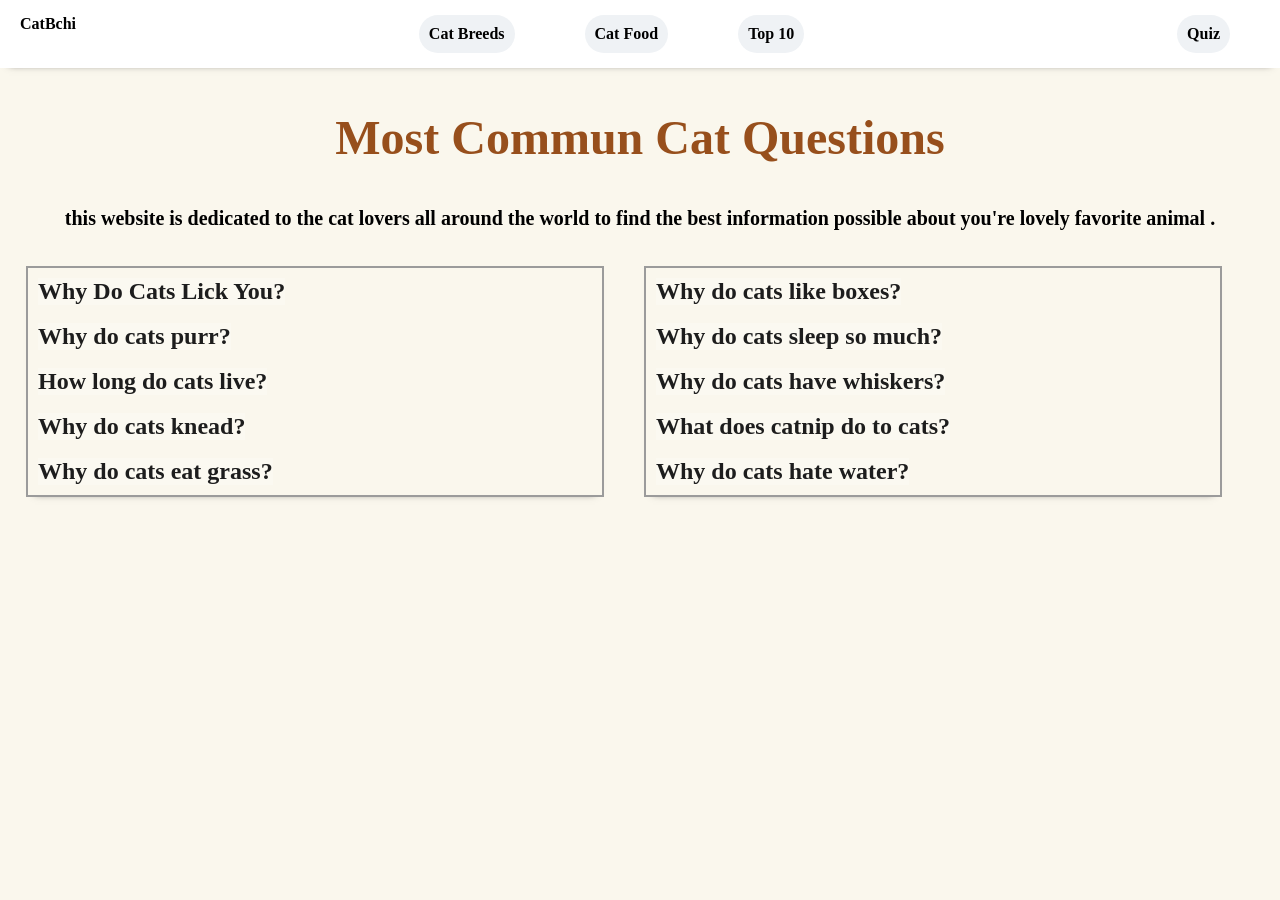
<file: index.html>
<!DOCTYPE html>
<html lang="en">
<head>
    <meta charset="UTF-8">
    <meta http-equiv="X-UA-Compatible" content="IE=edge">
    <meta name="viewport" content="width=device-width, initial-scale=1.0">
    <meta name="keywords"  content="cat,cats,why do cats lick you,cats licking you,why do cats purr,how long do cats live,why do cats knead,why do cats eat grass, what is a groupe of cats called,why do cats sleep so much,why do cats have whiskers,what does catnip do to cats,why do cats hate water, most commun cat questions "/>
    <meta name="description" content=" Most Commun Cat Questions Asked On Google that You Can Find With their Answer In this Website Dedicated to the Cats lover ">
    <link rel="stylesheet" href="./header.css">
    <script async src="https://pagead2.googlesyndication.com/pagead/js/adsbygoogle.js?client=ca-pub-5773504779994610"
     crossorigin="anonymous"></script>
    <title>Home Page</title>
    
</head>
<style>
    
    
    .questions__holder{
        display: grid;
        grid-template-columns: 1fr 1fr;
        grid-gap: 20px;
        width: 95%;
        margin: 1rem 1rem 1rem 1rem;
       
    }
    .questions{
      width: -moz-fit-content;
      width: fit-content;
      height: auto;
      background-color: rgba(255, 255, 255, 0.2);
      
    }
    .questions__holder__left{
      
      border-color: black;
      box-shadow: 0px 5px 8px -9px rgba(0, 0, 0, 0.75);
      width:auto;
      height: auto;
      border: 2px solid rgb(155, 155, 155);
      padding: 10px 10px 10px 10px;
      margin: 10px 10px 10px 10px;

      
    }
    .questions__holder__right{
        border-color: black;
        box-shadow: 0px 5px 8px -9px rgba(0, 0, 0, 0.75);
        width: auto;
        height: auto;
        border: 2px solid rgb(155, 155, 155);
        padding: 10px 10px 10px 10px;
        margin: 10px 10px 10px 10px;
    }
    .question__input{
        text-decoration: none;
        color: rgb(29, 29, 29);
        font-weight: 700;
        font-size: 1.5rem;
    }
    .question__input:hover{
        color:black;
        font-size: 1.6rem;
    }
    .about{
        
        margin: 10px 10px 10px 10px;
    }
    
    .paragraphe {
        
        padding: 10px 10px 10px 10px;
        color: black;
        text-align: center;
        font-size: 20px;
        font-weight: 900;
    }
</style>
<body>

    
    
    <div class="header">
        <div class="header__left">
          <a class="header__title" > CatBchi </a>
        </div> 
        <div class="header__center" >
            <div class="header__option">
                <a class="header__option__input" href="./cat-breeds.html">Cat Breeds</a>
            </div> 
            <div class="header__option">
                <a class="header__option__input" href="./cat-food.html">Cat Food</a>
            </div>   
            <div class="header__option">
                <a class="header__option__input" href="./top-facts-to-know-about-cats.html">Top 10</a>
            </div> 
        </div>  
        <div class="header__right">
            <div class="header__option"> 
                <a class="header__option__input" href="./cat-quiz.html">Quiz</a>
            </div> 
        </div>   
    </div>

     

    <center><h1> Most Commun Cat Questions </h1></center>

    <div class="About">
        <p class="paragraphe"> this website is dedicated to the cat lovers all around the world to find the best information possible about you're lovely favorite animal .</p>
    </div>

<div class="questions__holder">
    <div class="questions__holder__left">
    <div class="questions">
        <a class="question__input" href="./why-do-cats-lick-you.html">Why Do Cats Lick You?</a>
    </div><br>
    <div class="questions">
        <a class="question__input" href="./why-do-cats-purr.html">Why do cats purr?</a>
    </div><br>
    <div class="questions">
        <a class="question__input" href="./how-long-do-cats-live.html">How long do cats live?</a>
    </div><br>
    <div class="questions">
        <a class="question__input" href="./why-do-cats-knead.html">Why do cats knead?</a>
    </div><br>
    <div class="questions">
        <a class="question__input" href="./why-do-cats-eat-grass.html">Why do cats eat grass?</a>
    </div>
    </div>

    <div class="questions__holder__right">
    <div class="questions">
        <a class="question__input" href="./why-do-cats-like-boxes.html">Why do cats like boxes?</a>
    </div><br>
    <div class="questions">
        <a class="question__input" href="./why-do-cats-sleep-so-much.html">Why do cats sleep so much?</a>
    </div><br>
    <div class="questions">
        <a class="question__input" href="./why-do-cats-have-whiskers.html">Why do cats have whiskers?</a>
    </div><br>
    <div class="questions">
        <a class="question__input" href="./what-does-catnip-do-to-cats.html">What does catnip do to cats?</a>
    </div><br>
    <div class="questions">
        <a class="question__input" href="./why-do-cats-hate-water.html">Why do cats hate water?</a>
    </div> 
    </div>    

</div>
</body>
</html>
</file>
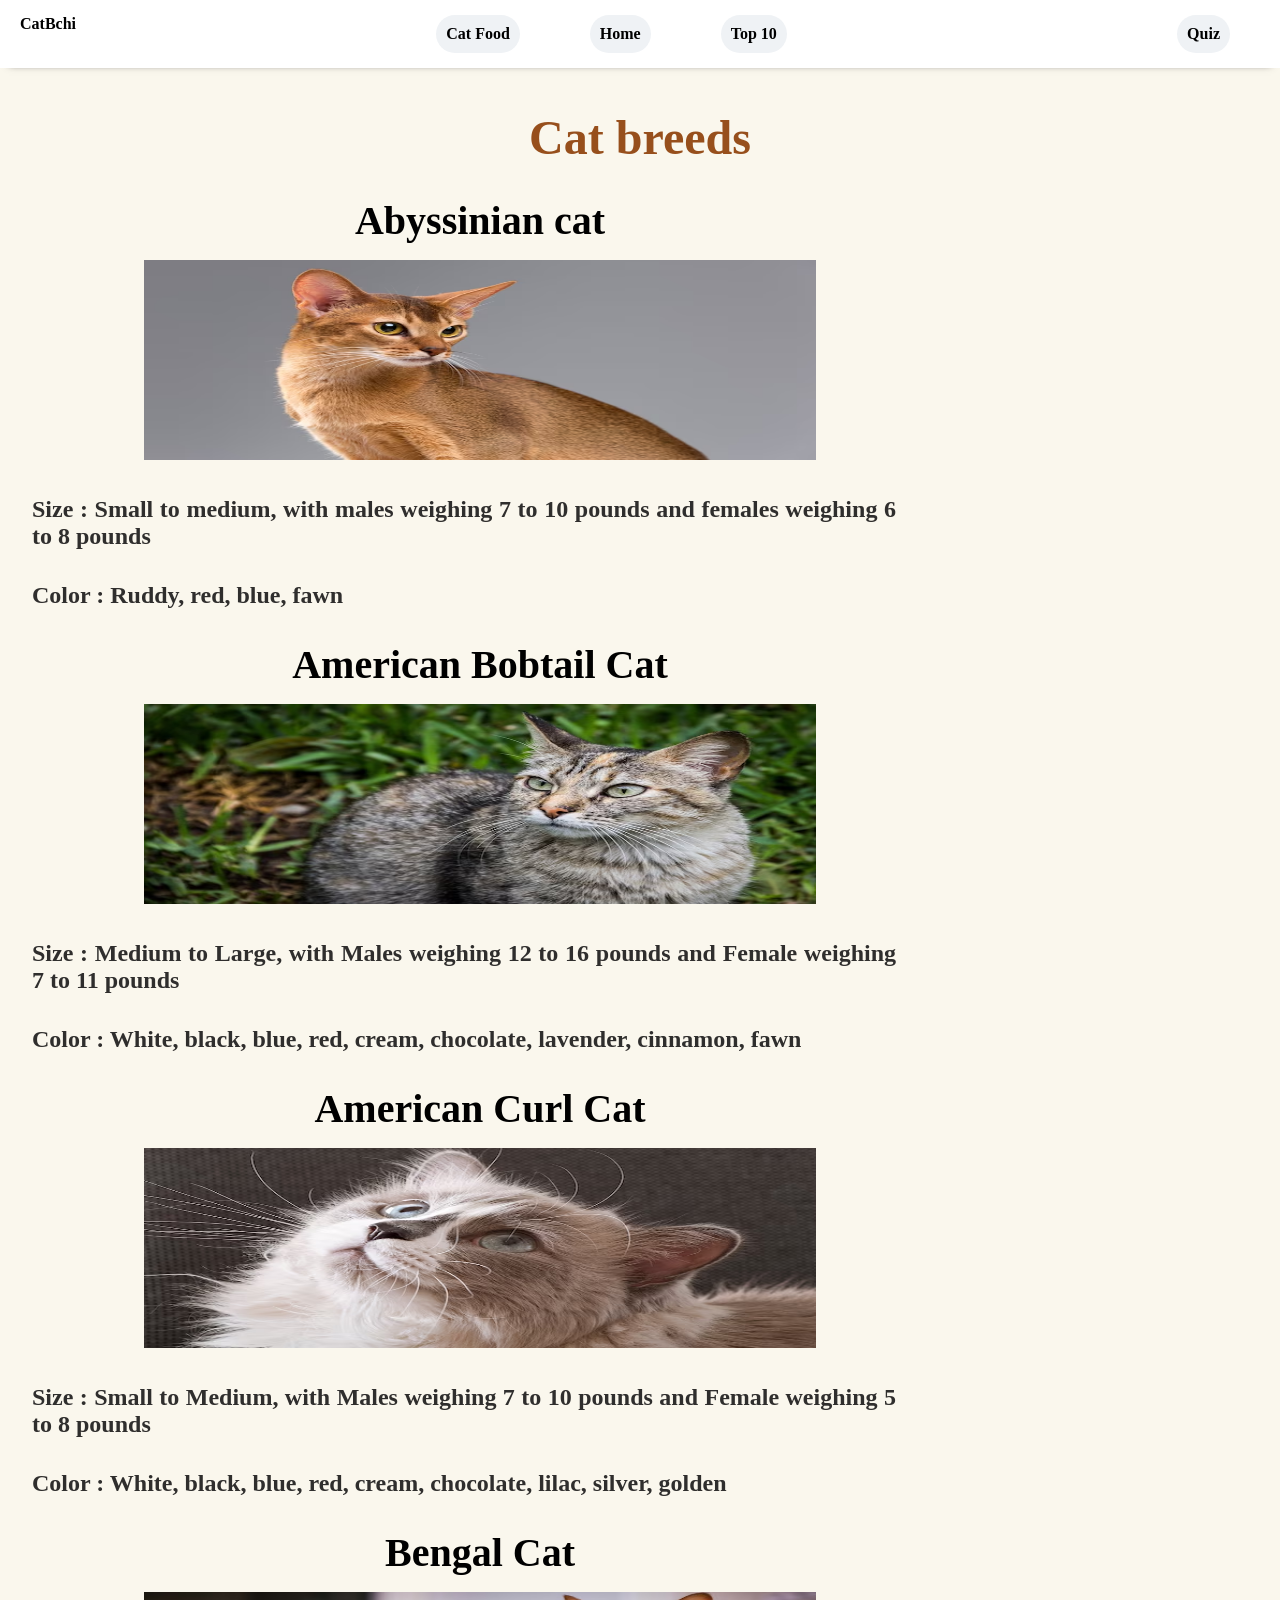
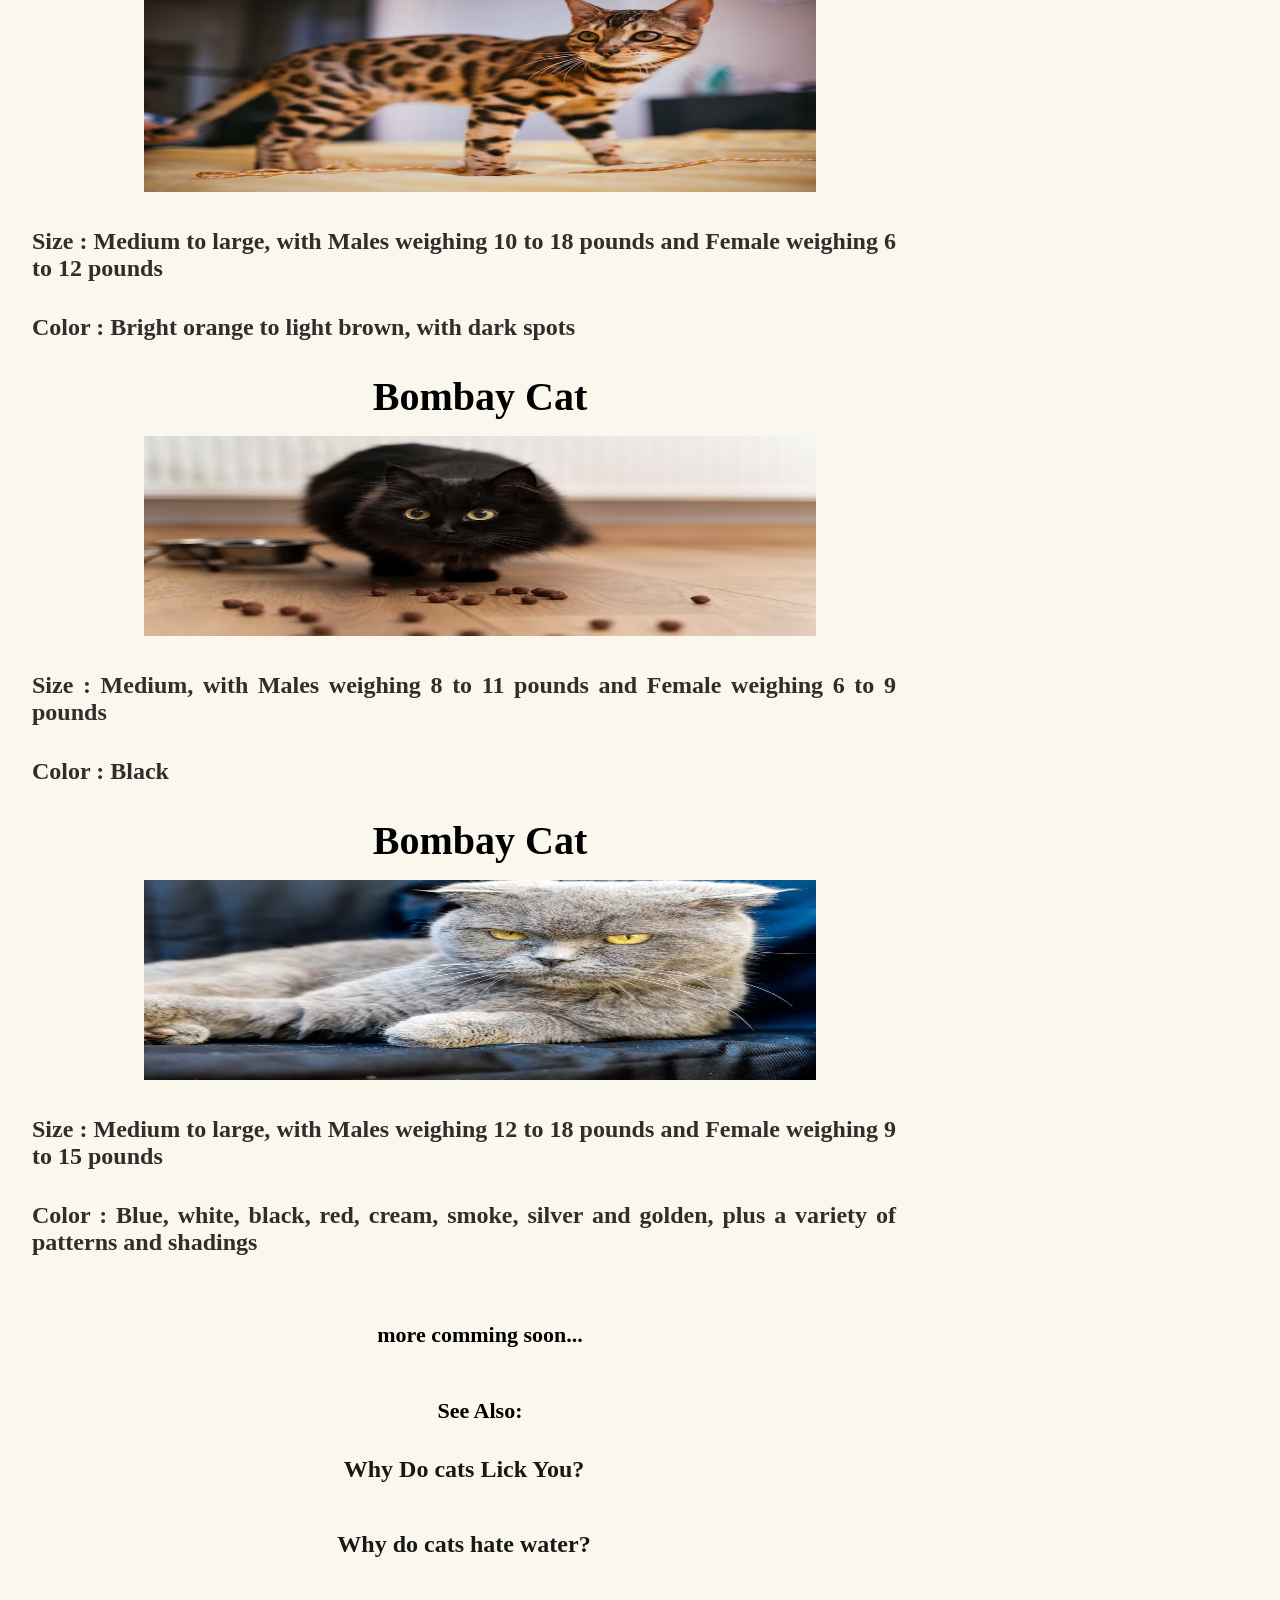
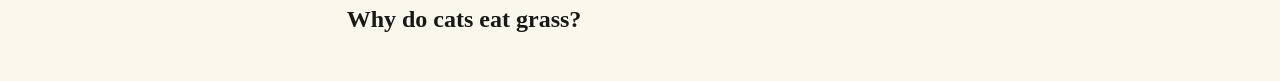
<file: cat-breeds.html>
<!DOCTYPE html>
<html lang="en">
<head>
    <meta charset="UTF-8">
    <meta http-equiv="X-UA-Compatible" content="IE=edge">
    <meta name="viewport" content="width=device-width, initial-scale=1.0">
    <meta name="keywords"  content="cat,cats,cat breeds"/>
    <meta name="description" content=" ">
    <link rel="stylesheet" href="./header.css">
    <link rel="stylesheet" href="./answers.css">
    <script async src="https://pagead2.googlesyndication.com/pagead/js/adsbygoogle.js?client=ca-pub-5773504779994610"
     crossorigin="anonymous"></script>
    <title>Cat breads</title>
</head>
<body>

    <div class="header">
        <div class="header__left">
          <a class="header__title" > CatBchi </a>
        </div> 
        <div class="header__center" >
            <div class="header__option">
                <a class="header__option__input" href="./cat-food.html">Cat Food</a>
            </div> 
            <div class="header__option">
                <a class="header__option__input" href="./index.html">Home</a>
            </div>   
            <div class="header__option">
                <a class="header__option__input" href="./top-facts-to-know-about-cats.html">Top 10</a>
            </div> 
        </div>  
        <div class="header__right">
            <div class="header__option"> 
                <a class="header__option__input" href="./cat-quiz.html">Quiz</a>
            </div> 
        </div>   
    </div>

    <center><h1>Cat breeds</h1></center>
    <div class="answers">

    
    <h2>Abyssinian cat</h2>
    <center> <picture>
        <source srcset="Abyssinian.avif" type="image/avif">
        <img scr="Abyssinian.jpg" alt="Abyssinian cat breed" width="70%" height="200px" loading="lazy" >
    </picture> </center>
    <p>Size : 
        Small to medium, with males weighing 7 to 10 pounds and females weighing 6 to 8 pounds</p>
    <p>Color : 
        Ruddy, red, blue, fawn</p>

    <h2>American Bobtail Cat</h2>
      <center> <picture>
          <source srcset="AmericanBobtailCatBreed.avif" type="image/avif">
          <img scr="AmericanBobtailCatBreed.jpg" alt="American Bobtail Cat breed" width="70%" height="200px" loading="lazy" >
      </picture> </center>
    <p>Size : 
        Medium to Large, with Males weighing 12 to 16 pounds and Female weighing 7 to 11 pounds</p>
    <p>Color : 
        White, black, blue, red, cream, chocolate, lavender, cinnamon, fawn</p>

    <h2>American Curl Cat</h2>
      <center> <picture>
        <source srcset="AmericanCurlCatBreed.avif" type="image/avif">
        <img scr="AmericanCurlCatBreed.jpg" alt="American Curl Cat Breed" width="70%" height="200px" loading="lazy" >
      </picture> </center>
    <p>Size : 
        Small to Medium, with Males weighing 7 to 10 pounds and Female weighing 5 to 8 pounds</p>
    <p>Color : 
        White, black, blue, red, cream, chocolate, lilac, silver, golden</p>

    <h2>Bengal Cat</h2>
      <center> <picture>
        <source srcset="Bengal.avif" type="image/avif">
        <img scr="Bengal.jpg" alt="Bengal Cat Breed" width="70%" height="200px" loading="lazy" >
      </picture> </center>
    <p>Size : 
        Medium to large, with Males weighing 10 to 18 pounds and Female weighing 6 to 12 pounds</p>
    <p>Color : 
        Bright orange to light brown, with dark spots</p>

    <h2>Bombay Cat</h2>
      <center> <picture>
        <source srcset="Bombay.avif" type="image/avif">
        <img scr="Bombay.jpg" alt="Bombay Cat Breed" width="70%" height="200px" loading="lazy" >
      </picture> </center>
    <p>Size : 
          Medium, with Males weighing 8 to 11 pounds and Female weighing 6 to 9 pounds</p>
    <p>Color : 
          Black</p>
    
    <h2>Bombay Cat</h2>
      <center> <picture>
        <source srcset="BritishShorthair.avif" type="image/avif">
        <img scr="BritishShorthair.jpg" alt="British Shorthair Cat Breed" width="70%" height="200px" loading="lazy" >
      </picture> </center>
    <p>Size : 
        Medium to large, with Males weighing 12 to 18 pounds and Female weighing 9 to 15 pounds</p>
    <p>Color : 
        Blue, white, black, red, cream, smoke, silver and golden, plus a variety of patterns and shadings</p>

    
    <br><h3>more comming soon...</h3><br>

    <h3> See Also:</h3>
    <a href="./why-do-cats-lick-you.html">Why Do cats Lick You?</a>
    <a href="./why-do-cats-hate-water.html">Why do cats hate water?</a>
    <a href="./why-do-cats-eat-grass.html">Why do cats eat grass?</a>
    </div>
    
</body>
</html>
</file>
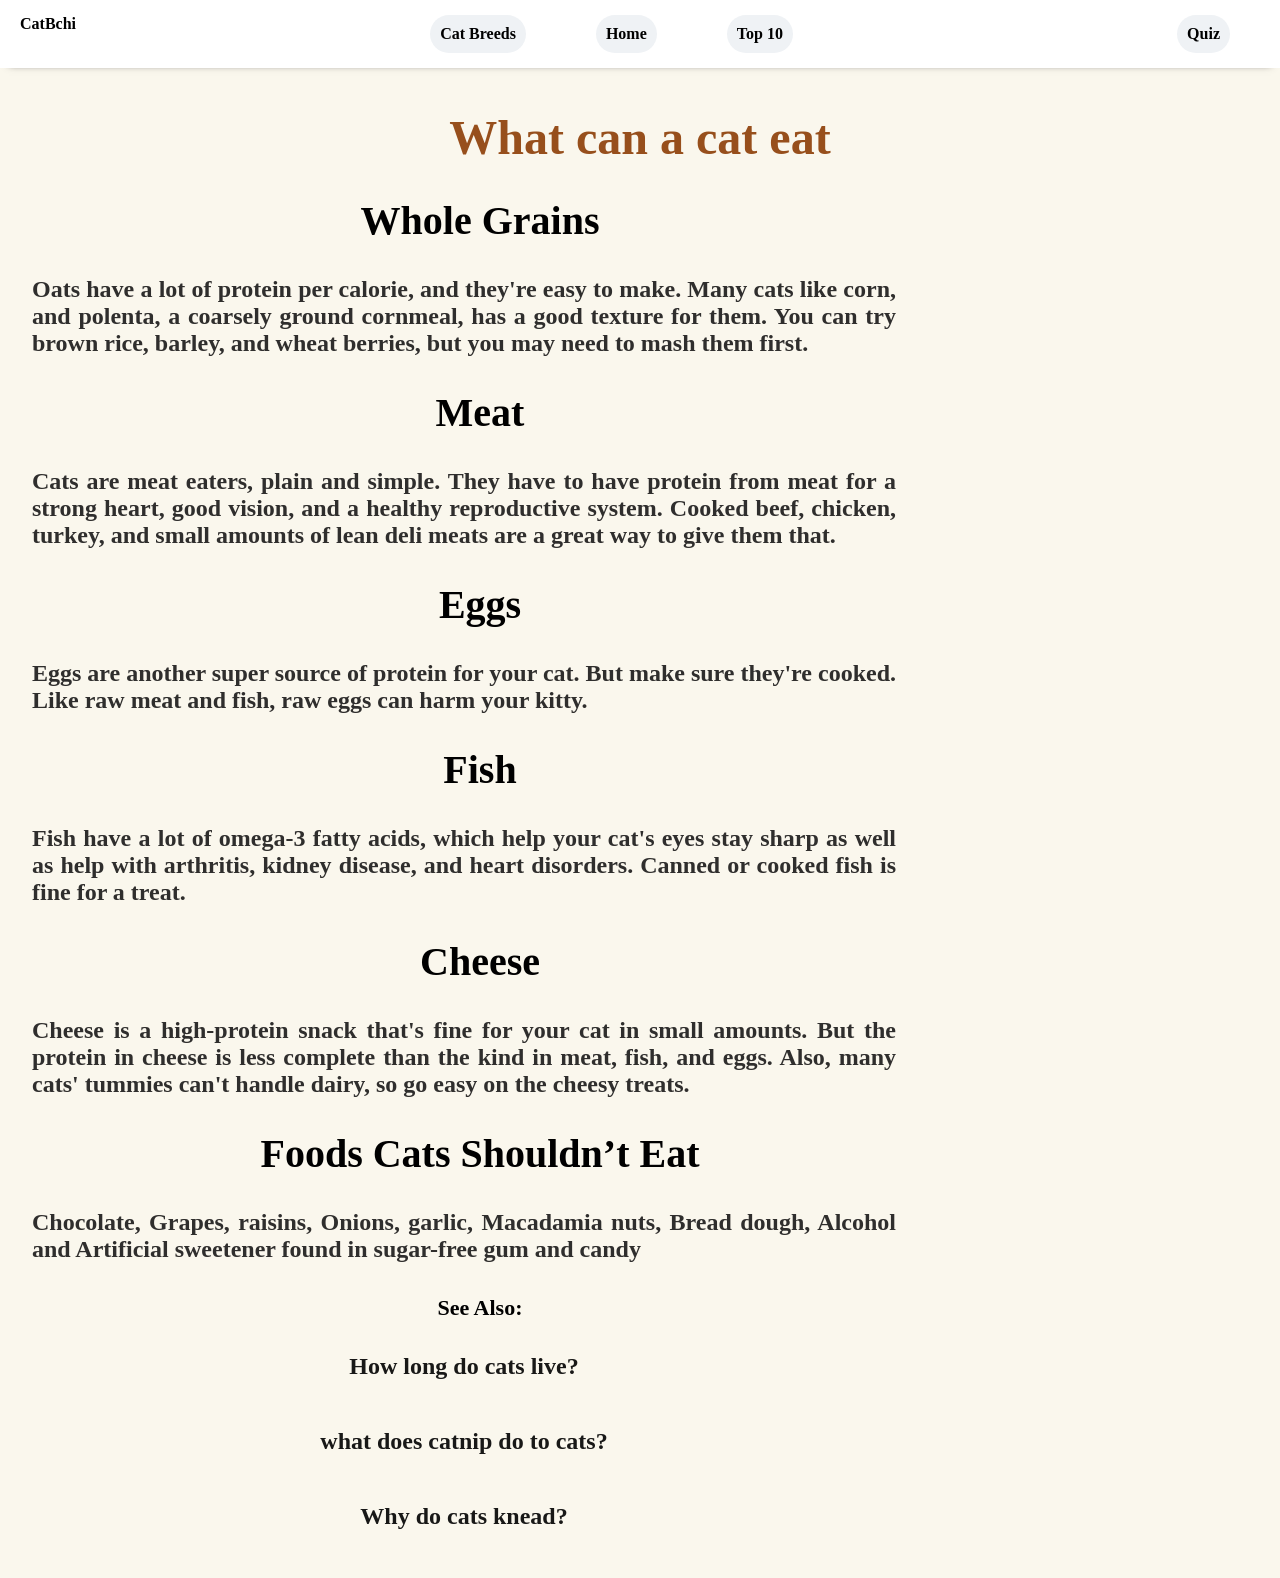
<file: cat-food.html>
<!DOCTYPE html>
<html lang="en">
<head>
    <meta charset="UTF-8">
    <meta http-equiv="X-UA-Compatible" content="IE=edge">
    <meta name="viewport" content="width=device-width, initial-scale=1.0">
    <meta name="keywords"  content="cat,cats,cat food,food and cats "/>
    <meta name="description" content=" ">
    <link rel="stylesheet" href="./header.css">
    <link rel="stylesheet" href="./answers.css">
    <script async src="https://pagead2.googlesyndication.com/pagead/js/adsbygoogle.js?client=ca-pub-5773504779994610"
     crossorigin="anonymous"></script>
    <title>What can a cat eat</title>

</head>
<style>
   
</style>
<body>
    <div class="header">
        <div class="header__left">
          <a class="header__title" > CatBchi </a>
        </div> 
        <div class="header__center" >
            <div class="header__option">
                <a class="header__option__input" href="./cat-breeds.html">Cat Breeds</a>
            </div> 
            <div class="header__option">
                <a class="header__option__input" href="./index.html">Home</a>
            </div>   
            <div class="header__option">
                <a class="header__option__input" href="./top-facts-to-know-about-cats.html">Top 10</a>
            </div> 
        </div>  
        <div class="header__right">
            <div class="header__option"> 
                <a class="header__option__input" href="./cat-quiz.html">Quiz</a>
            </div> 
        </div>   
    </div>

     

    <center><h1>What can a cat eat</h1></center>
    <div class="answers">

    
    <h2>Whole Grains</h2>
    <p>Oats have a lot of protein per calorie, and they're easy to make. Many cats like corn, and polenta, a coarsely ground cornmeal, has a good texture for them. You can try brown rice, barley, and wheat berries, but you may need to mash them first.</p>
    <h2>Meat</h2>
    <p>Cats are meat eaters, plain and simple. They have to have protein from meat for a strong heart, good vision, and a healthy reproductive system. Cooked beef, chicken, turkey, and small amounts of lean deli meats are a great way to give them that.</p>
    <h2>Eggs</h2>
    <p>Eggs are another super source of protein for your cat. But make sure they're cooked. Like raw meat and fish, raw eggs can harm your kitty.</p>
    <h2>Fish</h2>
    <p>Fish have a lot of omega-3 fatty acids, which help your cat's eyes stay sharp as well as help with arthritis, kidney disease, and heart disorders. Canned or cooked fish is fine for a treat.</p>
    <h2>Cheese</h2>
    <p>Cheese is a high-protein snack that's fine for your cat in small amounts. But the protein in cheese is less complete than the kind in meat, fish, and eggs. Also, many cats' tummies can't handle dairy, so go easy on the cheesy treats.</p>
    <h2>Foods Cats Shouldn’t Eat</h2>
    <p>Chocolate, Grapes, raisins, Onions, garlic, Macadamia nuts, Bread dough, Alcohol and Artificial sweetener found in sugar-free gum and candy</p>
    
    

    <h3> See Also:</h3>
    <a href="./how-long-do-cats-live.html">How long do cats live?</a>
    <a href="./what-does-catnip-do-to-cats.html">what does catnip do to cats?</a>
    <a href="./why-do-cats-knead.html">Why do cats knead?</a>
    </div>

</body>
</html>
</file>
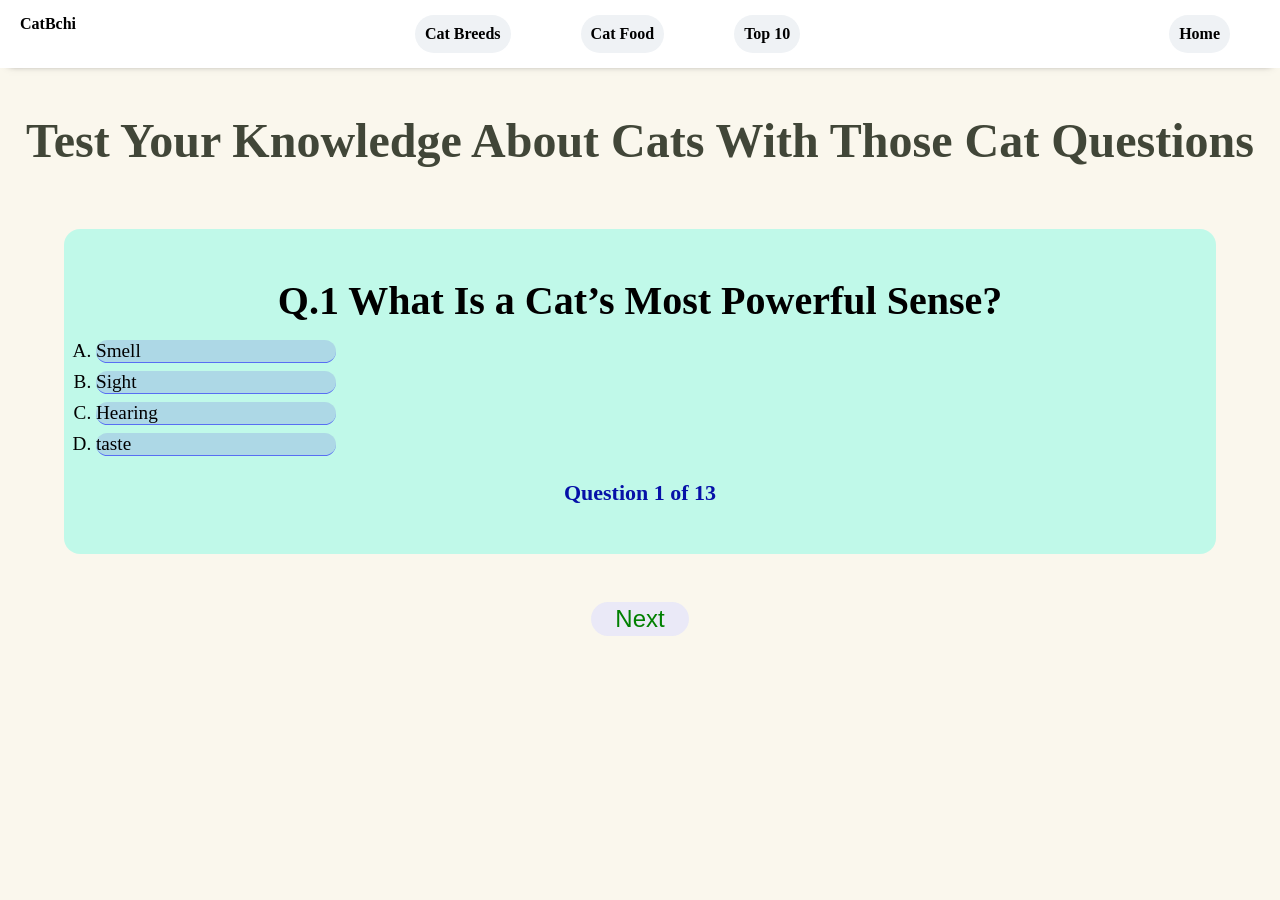
<file: cat-quiz.html>
<!DOCTYPE html>
<html lang="en">
<head>
    <meta charset="UTF-8">
    <meta http-equiv="X-UA-Compatible" content="IE=edge">
    <meta name="viewport" content="width=device-width, initial-scale=1.0">
    <meta name="keywords"  content="cat,cats,catquiz"/>
    <meta name="description" content=" ">
    <link rel="stylesheet" href="./header.css">
    <link rel="stylesheet" href="./answers.css">
    <script async src="https://pagead2.googlesyndication.com/pagead/js/adsbygoogle.js?client=ca-pub-5773504779994610"
     crossorigin="anonymous"></script>
    <title>Cat quiz</title>
</head>
<style>
    *{
        margin: 0;
        padding: 0;
        box-sizing: border-box;
    }
    #title{
        text-align: center;
        padding: 0.8rem 0;
        font-size: 3rem;
        color: rgb(65, 70, 56);
        font-family: Georgia, 'Times New Roman', Times, serif;
    }
    .questions{
        margin: 3rem auto;
        width: 90vw;
        padding: 2rem;
        background: rgba(0, 255, 221, 0.233);
        cursor: default;
        border-radius: 1rem;
    }
    #question{
        margin-bottom: 1rem;
    }
    .option{
        margin-bottom: 0.5rem;
        font-size: 1.2rem;
        border-bottom: solid 0.1rem rgba(0, 0, 255, 0.493);
        width: 15rem;
        background: lightblue;
        border-radius: 1rem;
    }
    .option:hover{
        color: white;
    }
    #answer{
        margin-top: 2.5rem;
    }
    #stat{
        margin-top: 1.5rem;
        color: rgb(6,17,168);
    }
    .buttons{
        text-align: center;
    }
    button{
        padding: 0.2rem 1.5rem;
        border: none;
        outline: none;
        font-size: 1.5rem;
        border-radius: 1.5rem;
        color: green;
        background: rgba(230,230,250,0.77);
    }
    button:active{
        background: lavender;
    }
    #scoreboard,#answerBank{
        width: 20rem;
        background: rgba(230,230,250,0.77);
        padding: 2rem;
        text-align: center;
        margin: auto;
        position: relative;
        top: 5rem;
        display: none;
    }
    #score-title{
        margin: 1rem 0;
    }
    #score-btn,#check-answer{
        margin-top: 1rem;
    }
    #score{
        font-size: 2.5rem;
    }
    #answerBank li{
        text-align: left;
        margin-bottom: 0.2rem;
        font-size: larger;
    }
    #answers{
        margin-top: 1rem;
    }
    #RButton{
        background-color: white;
        color: black;
        border: 2px solid #4CAF50;
    }
</style>
<body>

    <div class="header">
        <div class="header__left">
          <a class="header__title" > CatBchi </a>
        </div> 
        <div class="header__center" >
            <div class="header__option">
                <a class="header__option__input" href="./cat-breeds.html">Cat Breeds</a>
            </div> 
            <div class="header__option">
                <a class="header__option__input" href="./cat-food.html">Cat Food</a>
            </div>   
            <div class="header__option">
                <a class="header__option__input" href="./top-facts-to-know-about-cats.html">Top 10</a>
            </div> 
        </div>  
        <div class="header__right">
            <div class="header__option"> 
                <a class="header__option__input" href="./index.html">Home</a>
            </div> 
        </div>   
    </div>

    <h1 id="title">Test Your Knowledge About Cats With Those Cat Questions </h1>

    <!-- quiz-container -->
    <div id="quiz-container">
        <!-- question container -->
        <div class="questions">
            <h2 id="question"></h2>
            <ol type="A">
                <li class="option"><span id="option0" onclick="calcScore(this)"></span></li>
                <li class="option"><span id="option1" onclick="calcScore(this)"></span></li>
                <li class="option"><span id="option2" onclick="calcScore(this)"></span></li>
                <li class="option"><span id="option3" onclick="calcScore(this)"></span></li>
            </ol>
            <h3 id="stat"></h3>
        </div>

        <div class="buttons">
            <button type="button" class="next">Next</button>
        </div>

    </div>

    <!-- scoreboard section -->
    <div id="scoreboard">
        
        <h2 id="score-title">Your Score</h2>
        <h2 id="score"></h2>
        <button type="button" id="score-btn" onclick="backToQuiz()">Back to Quiz</button>
        <button type="button" id="check-answer" onclick="checkAnswer()">Check Answers</button>
    </div>

    <!-- answers section -->
    <div id="answerBank">
        <h2>Answers :</h2>
        <ol type="1" id="answers">

        </ol>
        <button type="button" id="score-btn" onclick="backToQuiz()">Back to Quiz</button>
    </div>
    <br><br>


    <!-- javascript file source -->
    <script type="text/javascript" src ="quiz.js"></script>

</body>
</html>
</file>
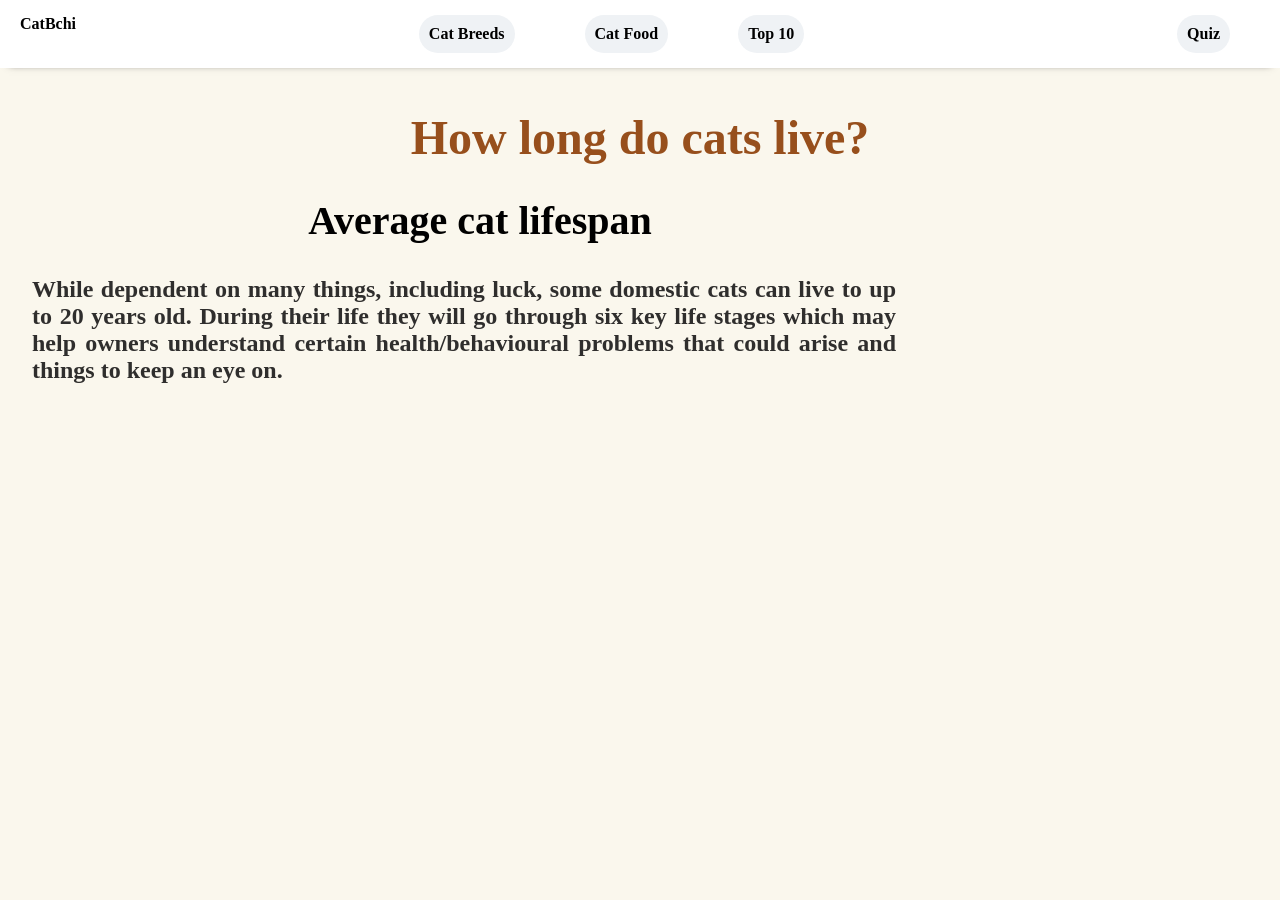
<file: how-long-do-cats-live.html>
<!DOCTYPE html>
<html lang="en">
<head>
    <meta charset="UTF-8">
    <meta http-equiv="X-UA-Compatible" content="IE=edge">
    <meta name="viewport" content="width=device-width, initial-scale=1.0">
    <meta name="keywords"  content="cat,cats,how long do cats live "/>
    <meta name="description" content=" ">
    <link rel="stylesheet" href="./header.css">
    <link rel="stylesheet" href="./answers.css">
    <script async src="https://pagead2.googlesyndication.com/pagead/js/adsbygoogle.js?client=ca-pub-5773504779994610"
     crossorigin="anonymous"></script>
    <title>Why Do Cats Lick You?</title>

</head>
<style>
   
</style>
<body>
    <div class="header">
        <div class="header__left">
          <a class="header__title" > CatBchi </a>
        </div> 
        <div class="header__center" >
            <div class="header__option">
                <a class="header__option__input" href="./cat-breeds.html">Cat Breeds</a>
            </div> 
            <div class="header__option">
                <a class="header__option__input" href="./cat-food.html">Cat Food</a>
            </div>   
            <div class="header__option">
                <a class="header__option__input" href="./top-facts-to-know-about-cats.html">Top 10</a>
            </div> 
        </div>  
        <div class="header__right">
            <div class="header__option"> 
                <a class="header__option__input" href="./cat-quiz.html">Quiz</a>
            </div> 
        </div>   
    </div>

     

    <center><h1> How long do cats live? </h1></center>
    <div class="answers">

    
    <h2>Average cat lifespan</h2>
    <p>While dependent on many things, including luck, some domestic cats can live to up to 20 years old. During their life they will go through six key life stages which may help owners understand certain health/behavioural problems that could arise and things to keep an eye on.</p>
    

    
    </div>

</body>
</html>
</file>
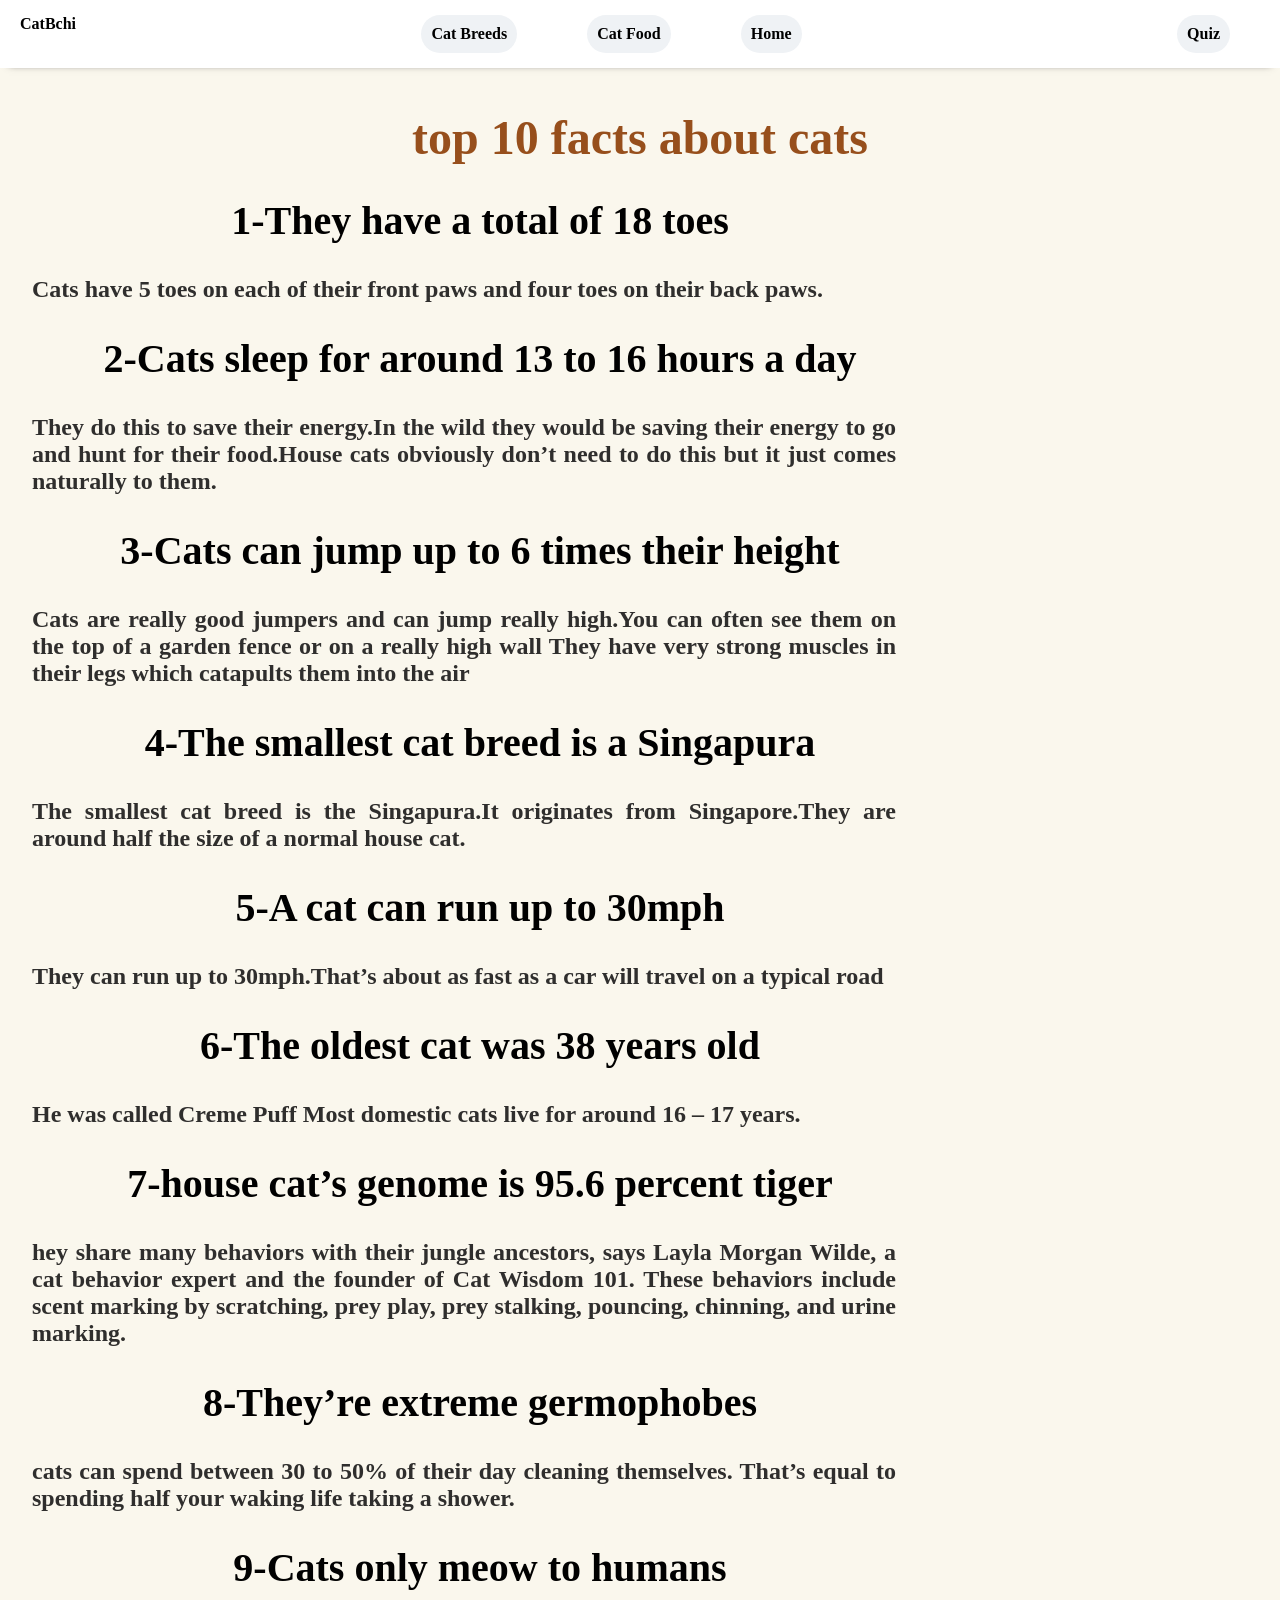
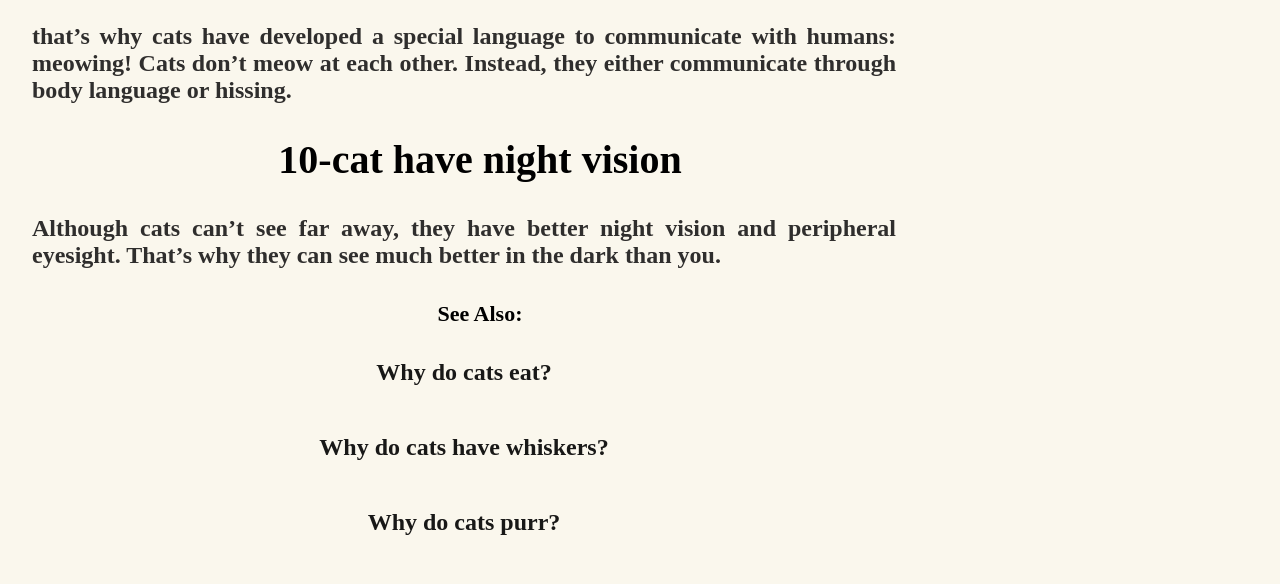
<file: top-facts-to-know-about-cats.html>
<!DOCTYPE html>
<html lang="en">
<head>
    <meta charset="UTF-8">
    <meta http-equiv="X-UA-Compatible" content="IE=edge">
    <meta name="viewport" content="width=device-width, initial-scale=1.0">
    <meta name="keywords"  content="cat,cats,top cat facts to know,top cat facts, top 10 facts about cat "/>
    <meta name="description" content=" ">
    <link rel="stylesheet" href="./header.css">
    <link rel="stylesheet" href="./answers.css">
    <script async src="https://pagead2.googlesyndication.com/pagead/js/adsbygoogle.js?client=ca-pub-5773504779994610"
     crossorigin="anonymous"></script>
    <title>top 10 facts about cats</title>

</head>
<style>
   
</style>
<body>
    <div class="header">
        <div class="header__left">
          <a class="header__title" > CatBchi </a>
        </div> 
        <div class="header__center" >
            <div class="header__option">
                <a class="header__option__input" href="./cat-breeds.html">Cat Breeds</a>
            </div> 
            <div class="header__option">
                <a class="header__option__input" href="./cat-food.html">Cat Food</a>
            </div>   
            <div class="header__option">
                <a class="header__option__input" href="./index.html">Home</a>
            </div> 
        </div>  
        <div class="header__right">
            <div class="header__option"> 
                <a class="header__option__input" href="./cat-quiz.html">Quiz</a>
            </div> 
        </div>   
    </div>

     

    <center><h1>top 10 facts about cats</h1></center>
    <div class="answers">

    
    <h2>1-They have a total of 18 toes</h2>
    <p>Cats have 5 toes on each of their front paws and four toes on their back paws.</p>
    <h2>2-Cats sleep for around 13 to 16 hours a day</h2>
    <p>They do this to save their energy.In the wild they would be saving their energy to go and hunt for their food.House cats obviously don’t need to do this but it just comes naturally to them.</p>
    <h2>3-Cats can jump up to 6 times their height</h2>
    <p>Cats are really good jumpers and can jump really high.You can often see them on the top of a garden fence or on a really high wall They have very strong muscles in their legs which catapults them into the air</p>
    <h2>4-The smallest cat breed is a Singapura</h2>
    <p>The smallest cat breed is the Singapura.It originates from Singapore.They are around half the size of a normal house cat.</p>
    <h2>5-A cat can run up to 30mph</h2>
    <p>They can run up to 30mph.That’s about as fast as a car will travel on a typical road</p>
    <h2>6-The oldest cat was 38 years old</h2>
    <p>He was called Creme Puff Most domestic cats live for around 16 – 17 years.</p>
    <h2>7-house cat’s genome is 95.6 percent tiger</h2>
    <p>hey share many behaviors with their jungle ancestors, says Layla Morgan Wilde, a cat behavior expert and the founder of Cat Wisdom 101. These behaviors include scent marking by scratching, prey play, prey stalking, pouncing, chinning, and urine marking.</p>
    <h2>8-They’re extreme germophobes</h2>
    <p>cats can spend between 30 to 50% of their day cleaning themselves. That’s equal to spending half your waking life taking a shower.</p>
    <h2>9-Cats only meow to humans</h2>
    <p>that’s why cats have developed a special language to communicate with humans: meowing! Cats don’t meow at each other. Instead, they either communicate through body language or hissing. </p>
    <h2>10-cat have night vision</h2>
    <p>Although cats can’t see far away, they have better night vision and peripheral eyesight. That’s why they can see much better in the dark than you.</p>

    <h3> See Also:</h3>
    <a href="./cat-food.html">Why do cats eat?</a>
    <a href="./why-do-cats-have-whiskers.html">Why do cats have whiskers?</a>
    <a href="./why-do-cats-purr.html">Why do cats purr?</a>
    </div>

</body>
</html>
</file>
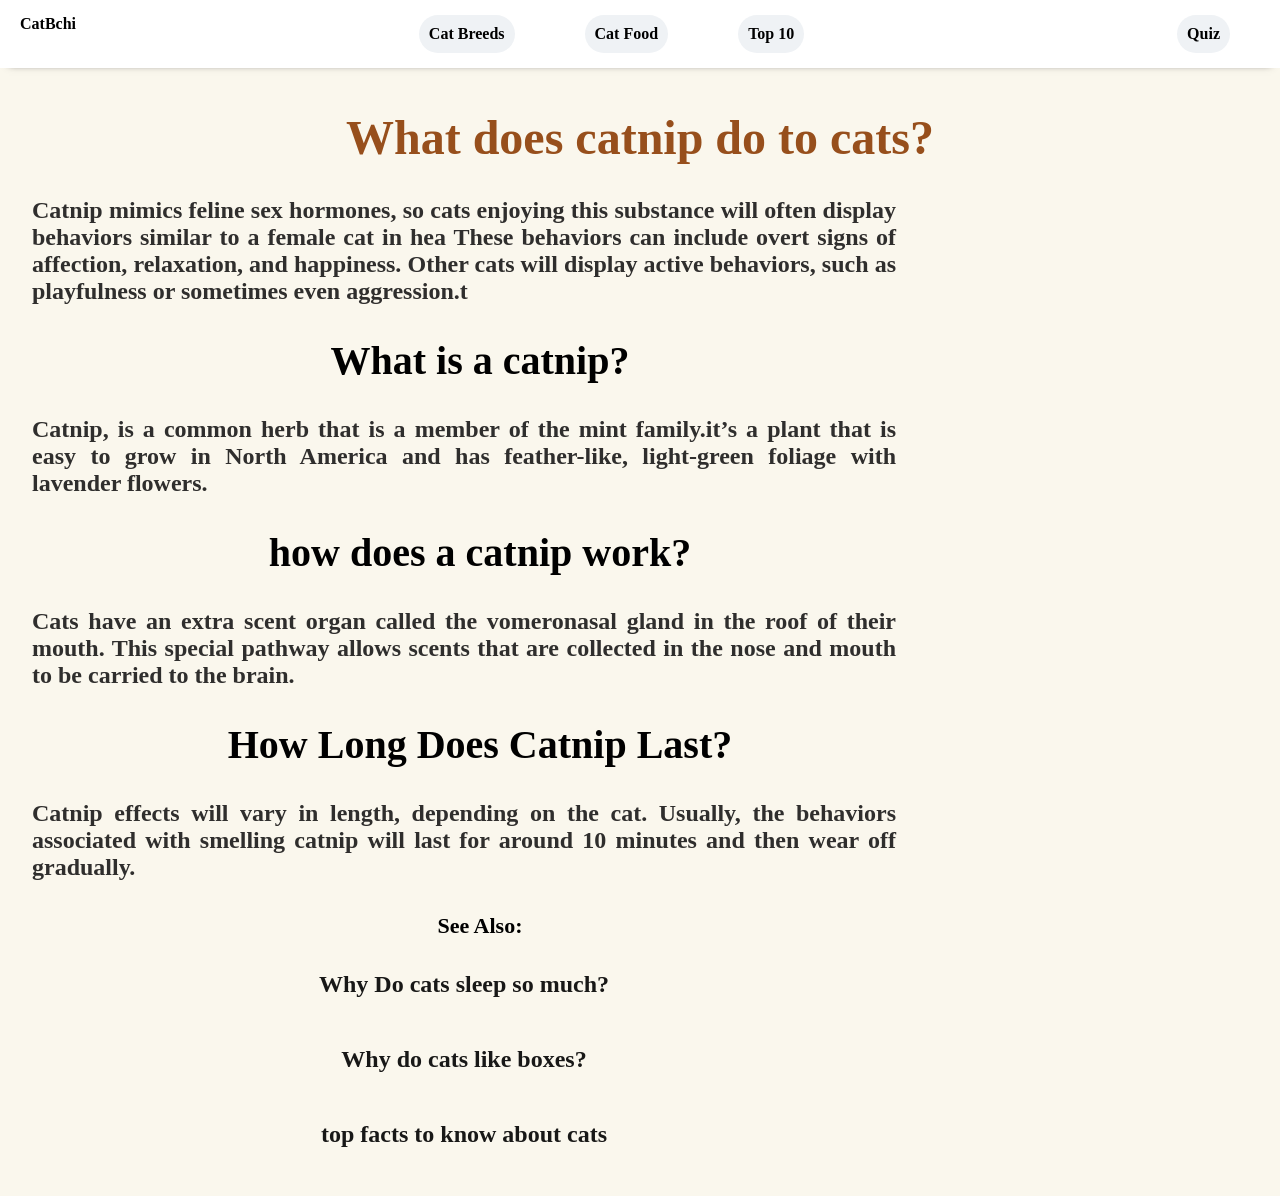
<file: what-does-catnip-do-to-cats.html>
<!DOCTYPE html>
<html lang="en">
<head>
    <meta charset="UTF-8">
    <meta http-equiv="X-UA-Compatible" content="IE=edge">
    <meta name="viewport" content="width=device-width, initial-scale=1.0">
    <meta name="keywords"  content="cat,cats,What does catnip do to cats?,cat catnip, catnip"/>
    <meta name="description" content=" ">
    <link rel="stylesheet" href="./header.css">
    <link rel="stylesheet" href="./answers.css">
    <script async src="https://pagead2.googlesyndication.com/pagead/js/adsbygoogle.js?client=ca-pub-5773504779994610"
     crossorigin="anonymous"></script>
    <title>Why do cats have whiskers?</title>

</head>
<style>
   
</style>
<body>
    <div class="header">
        <div class="header__left">
          <a class="header__title" > CatBchi </a>
        </div> 
        <div class="header__center" >
            <div class="header__option">
                <a class="header__option__input" href="./cat-breeds.html">Cat Breeds</a>
            </div> 
            <div class="header__option">
                <a class="header__option__input" href="./cat-food.html">Cat Food</a>
            </div>   
            <div class="header__option">
                <a class="header__option__input" href="./top-facts-to-know-about-cats.html">Top 10</a>
            </div> 
        </div>  
        <div class="header__right">
            <div class="header__option"> 
                <a class="header__option__input" href="./cat-quiz.html">Quiz</a>
            </div> 
        </div>   
    </div>

     

    <center><h1>What does catnip do to cats? </h1></center>
    <div class="answers">

    <p>Catnip mimics feline sex hormones, so cats enjoying this substance will often display behaviors similar to a female cat in hea These behaviors can include overt signs of affection, relaxation, and happiness. Other cats will display active behaviors, such as playfulness or sometimes even aggression.t</p>
    <h2>What is a catnip?</h2>
    <p>Catnip, is a common herb that is a member of the mint family.it’s a plant that is easy to grow in North America and has feather-like, light-green foliage with lavender flowers.</p>
    <h2>how does a catnip work?</h2>
    <p>Cats have an extra scent organ called the vomeronasal gland in the roof of their mouth. This special pathway allows scents that are collected in the nose and mouth to be carried to the brain.</p>
    <h2>How Long Does Catnip Last? </h2>
    <p>Catnip effects will vary in length, depending on the cat. Usually, the behaviors associated with smelling catnip will last for around 10 minutes and then wear off gradually.</p>

    <h3> See Also:</h3>
    <a href="./why-do-cats-sleep-so-much.html">Why Do cats sleep so much?</a>
    <a href="./why-do-cats-like-boxes.html">Why do cats like boxes?</a>
    <a href="./top-facts-to-know-about-cats.html">top facts to know about cats</a>
    </div>

</body>
</html>
</file>
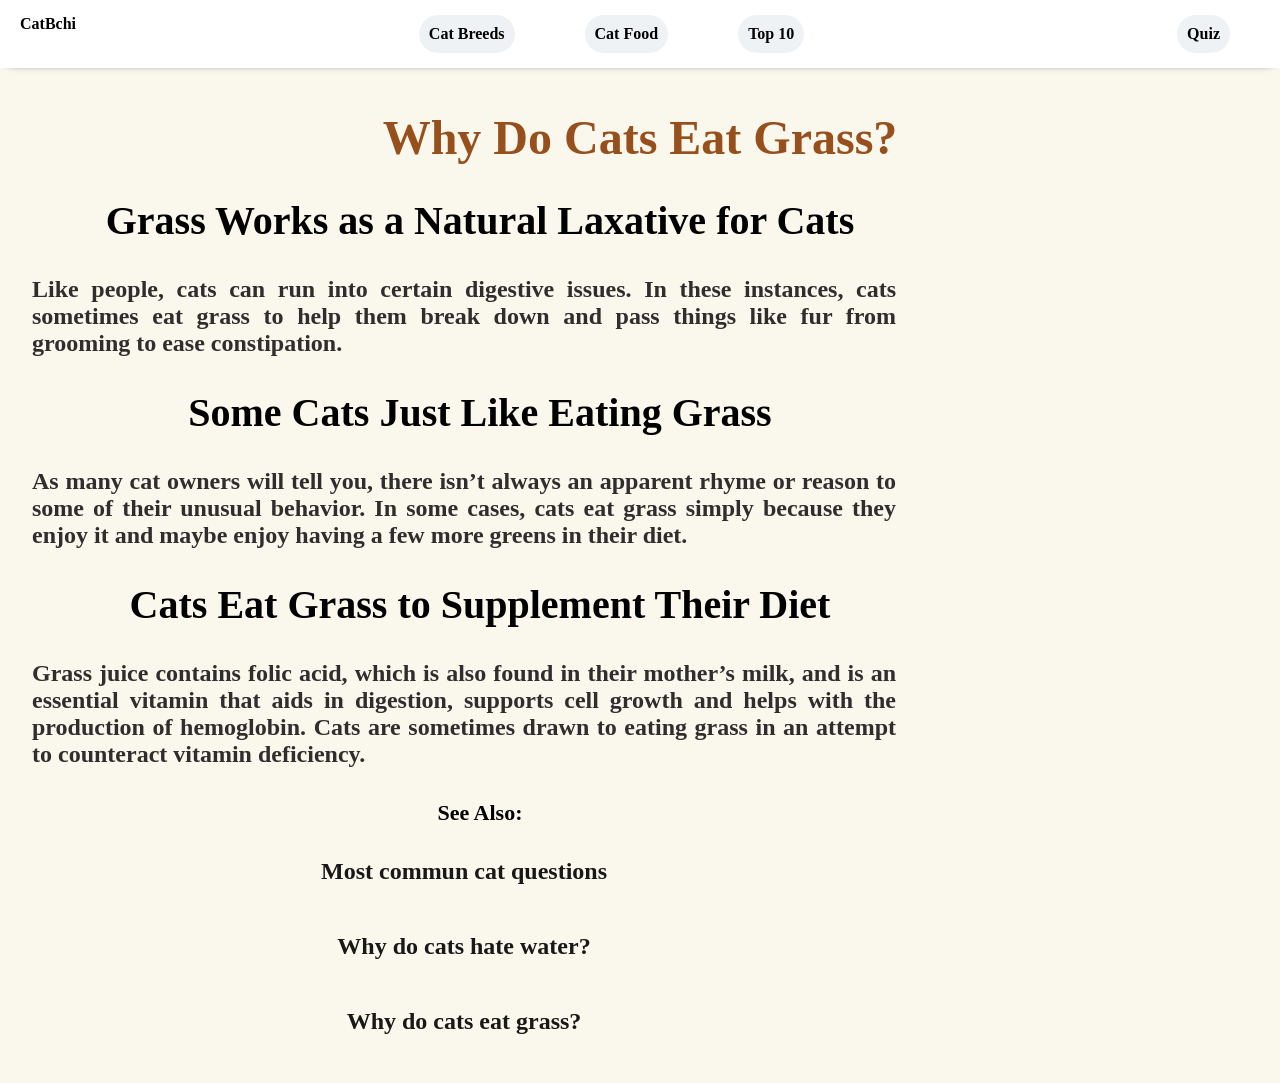
<file: why-do-cats-eat-grass.html>
<!DOCTYPE html>
<html lang="en">
<head>
    <meta charset="UTF-8">
    <meta http-equiv="X-UA-Compatible" content="IE=edge">
    <meta name="viewport" content="width=device-width, initial-scale=1.0">
    <meta name="keywords"  content="cat,cats,why do cats eat grass "/>
    <meta name="description" content="  ">
    <link rel="stylesheet" href="./header.css">
    <link rel="stylesheet" href="./answers.css">
    <script async src="https://pagead2.googlesyndication.com/pagead/js/adsbygoogle.js?client=ca-pub-5773504779994610"
     crossorigin="anonymous"></script>
    <title>Why Do Cats Lick You?</title>

</head>
<style>
   
</style>
<body>
    <div class="header">
        <div class="header__left">
          <a class="header__title" > CatBchi </a>
        </div> 
        <div class="header__center" >
            <div class="header__option">
                <a class="header__option__input" href="./cat-breeds.html">Cat Breeds</a>
            </div> 
            <div class="header__option">
                <a class="header__option__input" href="./cat-food.html">Cat Food</a>
            </div>   
            <div class="header__option">
                <a class="header__option__input" href="./top-facts-to-know-about-cats.html">Top 10</a>
            </div> 
        </div>  
        <div class="header__right">
            <div class="header__option"> 
                <a class="header__option__input" href="./cat-quiz.html">Quiz</a>
            </div> 
        </div>   
    </div>

     

    <center><h1> Why Do Cats Eat Grass? </h1></center>
    <div class="answers">

    
    <h2>Grass Works as a Natural Laxative for Cats</h2>
    <p>Like people, cats can run into certain digestive issues. In these instances, cats sometimes eat grass to help them break down and pass things like fur from grooming to ease constipation.</p>
    <h2>Some Cats Just Like Eating Grass</h2>
    <p>As many cat owners will tell you, there isn’t always an apparent rhyme or reason to some of their unusual behavior. In some cases, cats eat grass simply because they enjoy it and maybe enjoy having a few more greens in their diet.</p>
    <h2>Cats Eat Grass to Supplement Their Diet</h2>
    <p>Grass juice contains folic acid, which is also found in their mother’s milk, and is an essential vitamin that aids in digestion, supports cell growth and helps with the production of hemoglobin. Cats are sometimes drawn to eating grass in an attempt to counteract vitamin deficiency.</p>

    <h3> See Also:</h3>
    <a href="./index.html">Most commun cat questions</a>
    <a href="./why-do-cats-hate-water.html">Why do cats hate water?</a>
    <a href="./why-do-cats-eat-grass.html">Why do cats eat grass?</a>
    </div>

</body>
</html>
</file>
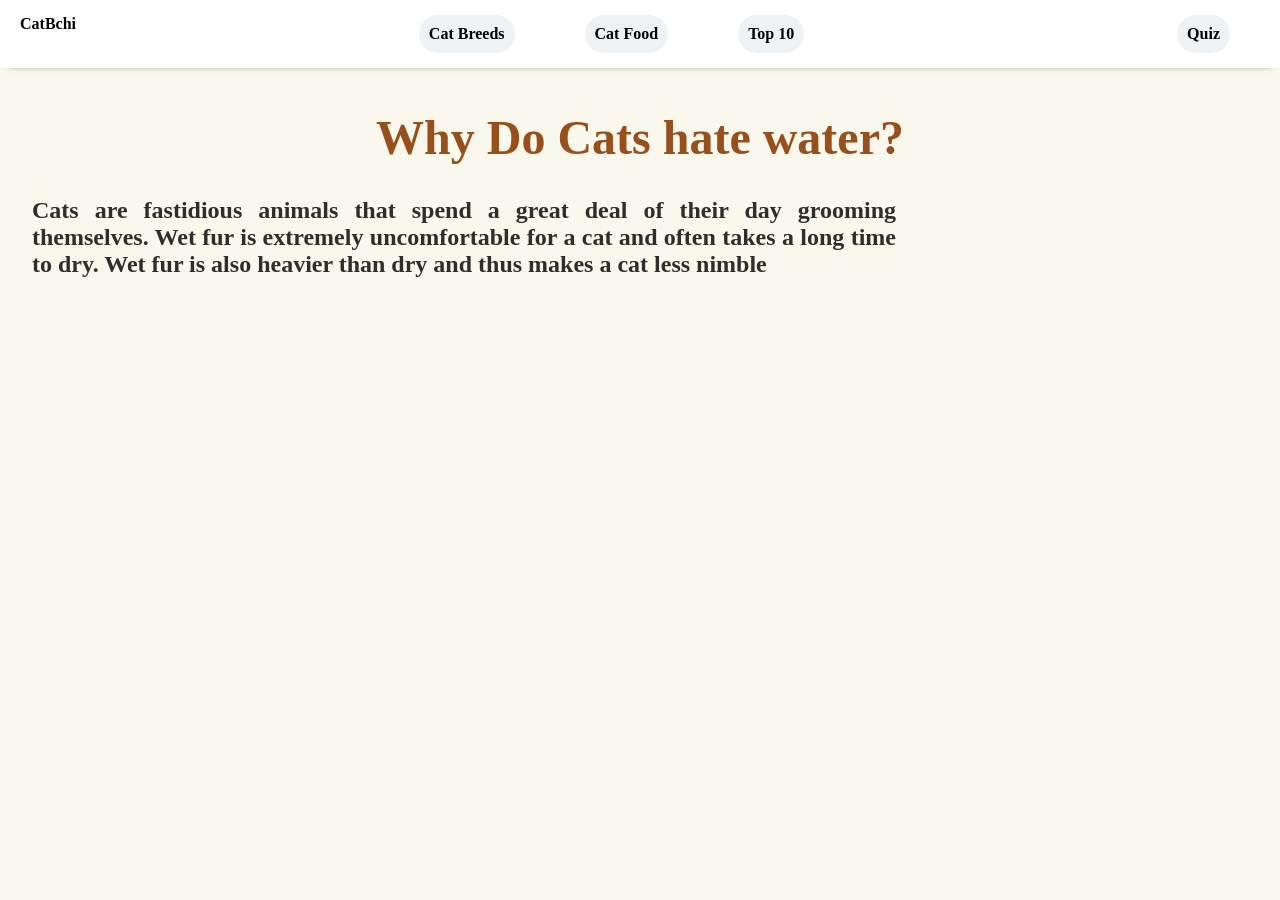
<file: why-do-cats-hate-water.html>
<!DOCTYPE html>
<html lang="en">
<head>
    <meta charset="UTF-8">
    <meta http-equiv="X-UA-Compatible" content="IE=edge">
    <meta name="viewport" content="width=device-width, initial-scale=1.0">
    <meta name="keywords"  content="cat,cats,why do cats hate water,cats and water,cats fear of water "/>
    <meta name="description" content=" ">
    <link rel="stylesheet" href="./header.css">
    <link rel="stylesheet" href="./answers.css">
    <script async src="https://pagead2.googlesyndication.com/pagead/js/adsbygoogle.js?client=ca-pub-5773504779994610"
     crossorigin="anonymous"></script>
    <title>Why Do Cats hate water?</title>

</head>
<style>
   
</style>
<body>
    <div class="header">
        <div class="header__left">
          <a class="header__title" > CatBchi </a>
        </div> 
        <div class="header__center" >
            <div class="header__option">
                <a class="header__option__input" href="./cat-breeds.html">Cat Breeds</a>
            </div> 
            <div class="header__option">
                <a class="header__option__input" href="./cat-food.html">Cat Food</a>
            </div>   
            <div class="header__option">
                <a class="header__option__input" href="./top-facts-to-know-about-cats.html">Top 10</a>
            </div> 
        </div>  
        <div class="header__right">
            <div class="header__option"> 
                <a class="header__option__input" href="./cat-quiz.html">Quiz</a>
            </div> 
        </div>   
    </div>

     

    <center><h1> Why Do Cats hate water? </h1></center>
    <div class="answers">

    
    <p>Cats are fastidious animals that spend a great deal of their day grooming themselves. Wet fur is extremely uncomfortable for a cat and often takes a long time to dry. Wet fur is also heavier than dry and thus makes a cat less nimble </p>
    

    
    </div>

</body>
</html>
</file>
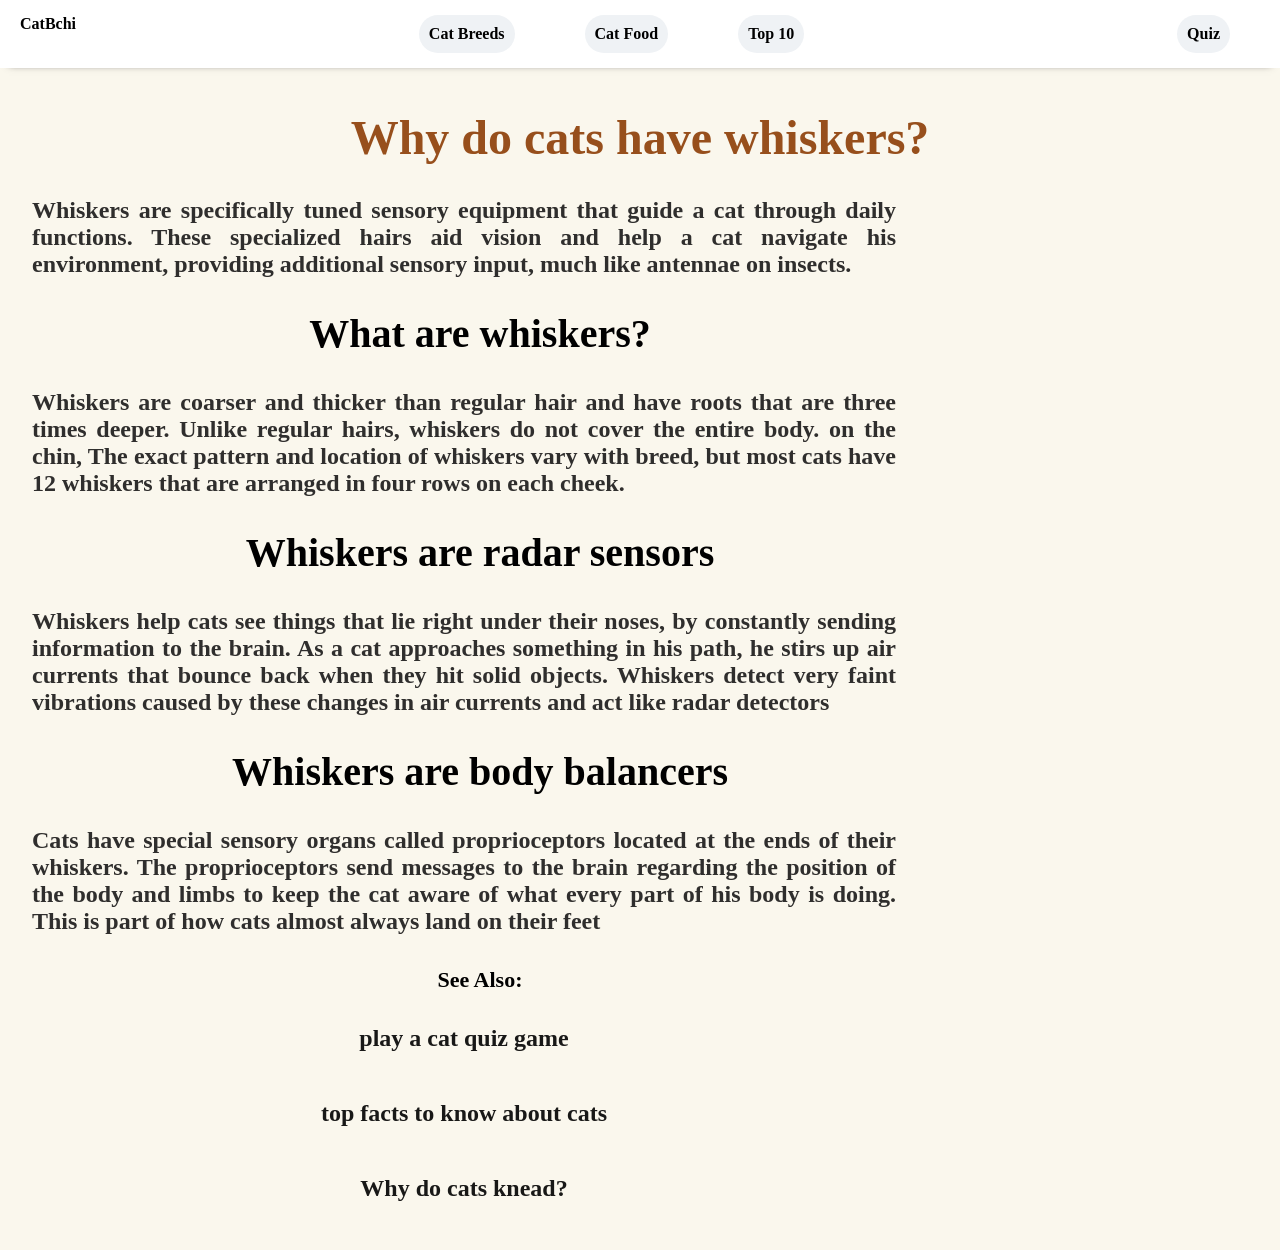
<file: why-do-cats-have-whiskers.html>
<!DOCTYPE html>
<html lang="en">
<head>
    <meta charset="UTF-8">
    <meta http-equiv="X-UA-Compatible" content="IE=edge">
    <meta name="viewport" content="width=device-width, initial-scale=1.0">
    <meta name="keywords"  content="cat,cats,Why do cats have whiskers,cat whiskers"/>
    <meta name="description" content=" ">
    <link rel="stylesheet" href="./header.css">
    <link rel="stylesheet" href="./answers.css">
    <script async src="https://pagead2.googlesyndication.com/pagead/js/adsbygoogle.js?client=ca-pub-5773504779994610"
     crossorigin="anonymous"></script>
    <title>Why do cats have whiskers?</title>

</head>
<style>
   
</style>
<body>
    <div class="header">
        <div class="header__left">
          <a class="header__title" > CatBchi </a>
        </div> 
        <div class="header__center" >
            <div class="header__option">
                <a class="header__option__input" href="./cat-breeds.html">Cat Breeds</a>
            </div> 
            <div class="header__option">
                <a class="header__option__input" href="./cat-food.html">Cat Food</a>
            </div>   
            <div class="header__option">
                <a class="header__option__input" href="./top-facts-to-know-about-cats.html">Top 10</a>
            </div> 
        </div>  
        <div class="header__right">
            <div class="header__option"> 
                <a class="header__option__input" href="./cat-quiz.html">Quiz</a>
            </div> 
        </div>   
    </div>

     

    <center><h1>Why do cats have whiskers? </h1></center>
    <div class="answers">

    <p>Whiskers are specifically tuned sensory equipment that guide a cat through daily functions. These specialized hairs aid vision and help a cat navigate his environment, providing additional sensory input, much like antennae on insects.</p>
    <h2>What are whiskers?</h2>
    <p>Whiskers are coarser and thicker than regular hair and have roots that are three times deeper. Unlike regular hairs, whiskers do not cover the entire body. on the chin, The exact pattern and location of whiskers vary with breed, but most cats have 12 whiskers that are arranged in four rows on each cheek.</p>
    <h2>Whiskers are radar sensors</h2>
    <p>Whiskers help cats see things that lie right under their noses, by constantly sending information to the brain. As a cat approaches something in his path, he stirs up air currents that bounce back when they hit solid objects. Whiskers detect very faint vibrations caused by these changes in air currents and act like radar detectors</p>
    <h2>Whiskers are body balancers</h2>
    <p>Cats have special sensory organs called proprioceptors located at the ends of their whiskers. The proprioceptors send messages to the brain regarding the position of the body and limbs to keep the cat aware of what every part of his body is doing. This is part of how cats almost always land on their feet</p>

    <h3> See Also:</h3>
    <a href="./cat-quiz.html">play a cat quiz game</a>
    <a href="./top-facts-to-know-about-cats.html">top facts to know about cats</a>
    <a href="./why-do-cats-knead.html">Why do cats knead?</a>
    </div>

</body>
</html>
</file>
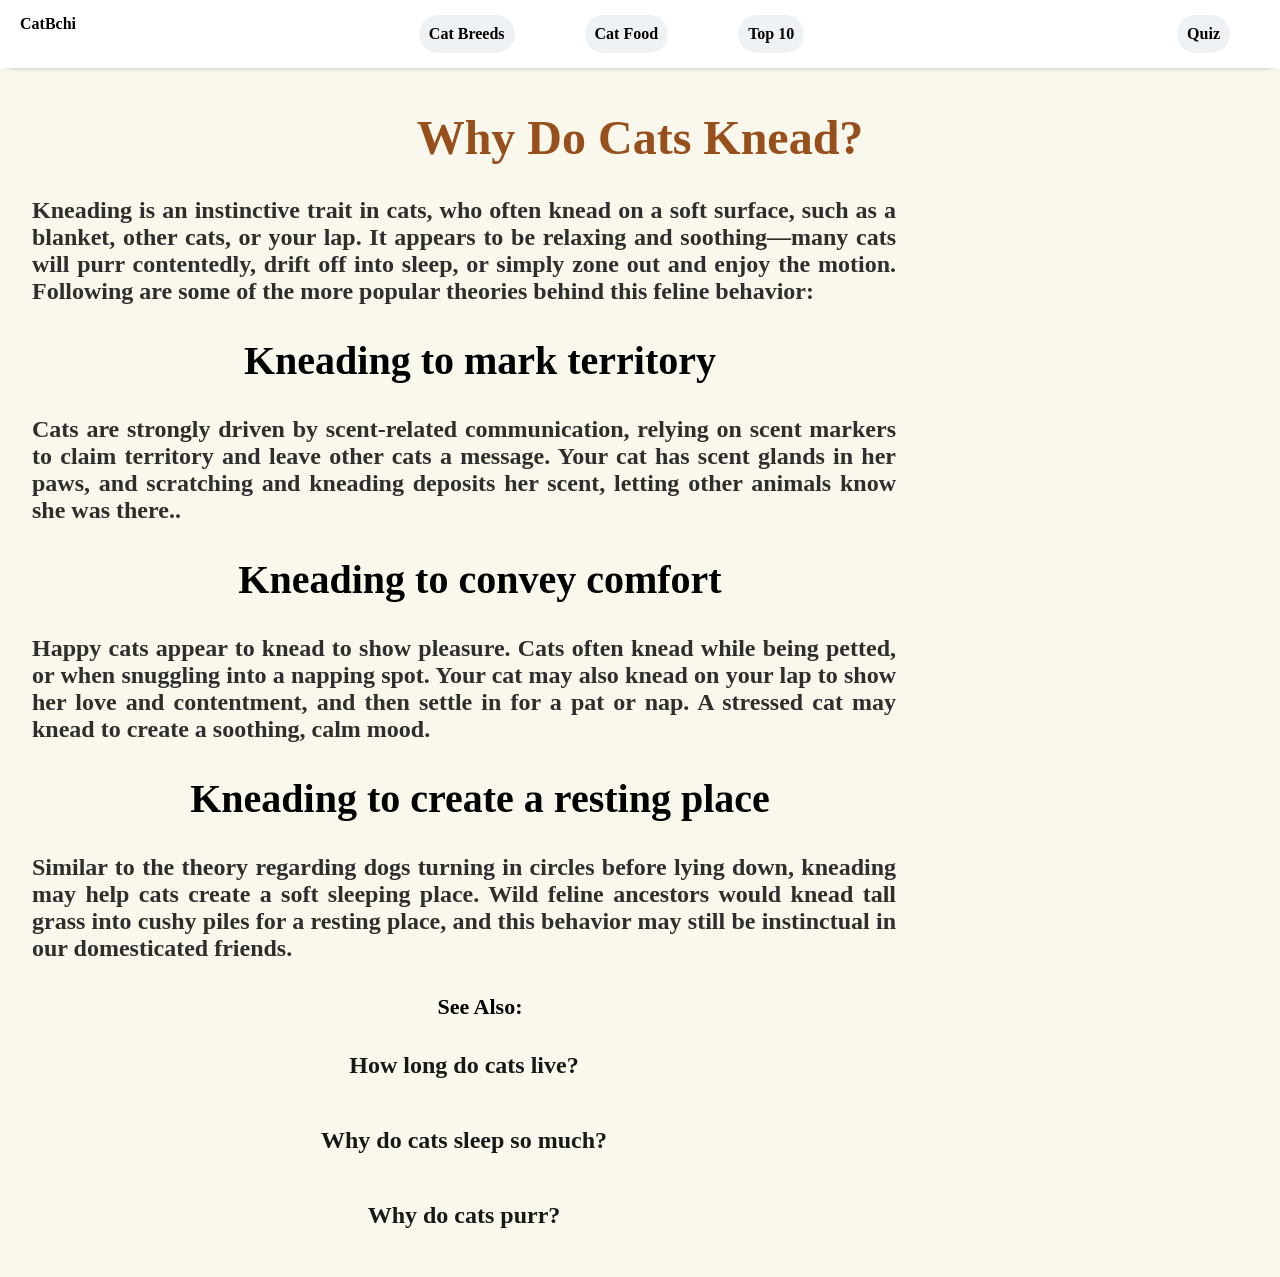
<file: why-do-cats-knead.html>
<!DOCTYPE html>
<html lang="en">
<head>
    <meta charset="UTF-8">
    <meta http-equiv="X-UA-Compatible" content="IE=edge">
    <meta name="viewport" content="width=device-width, initial-scale=1.0">
    <meta name="keywords"  content="cat,cats,why do cats knead "/>
    <meta name="description" content=" ">
    <link rel="stylesheet" href="./header.css">
    <link rel="stylesheet" href="./answers.css">
    <script async src="https://pagead2.googlesyndication.com/pagead/js/adsbygoogle.js?client=ca-pub-5773504779994610"
     crossorigin="anonymous"></script>
    <title>Why Do Cats Knead?</title>

</head>
<style>
   
</style>
<body>
    <div class="header">
        <div class="header__left">
          <a class="header__title" > CatBchi </a>
        </div> 
        <div class="header__center" >
            <div class="header__option">
                <a class="header__option__input" href="./cat-breeds.html">Cat Breeds</a>
            </div> 
            <div class="header__option">
                <a class="header__option__input" href="./cat-food.html">Cat Food</a>
            </div>   
            <div class="header__option">
                <a class="header__option__input" href="./top-facts-to-know-about-cats.html">Top 10</a>
            </div> 
        </div>  
        <div class="header__right">
            <div class="header__option"> 
                <a class="header__option__input" href="./cat-quiz.html">Quiz</a>
            </div> 
        </div>   
    </div>

     

    <center><h1> Why Do Cats Knead? </h1></center>
    <div class="answers">

    <p>Kneading is an instinctive trait in cats, who often knead on a soft surface, such as a blanket, other cats, or your lap. It appears to be relaxing and soothing—many cats will purr contentedly, drift off into sleep, or simply zone out and enjoy the motion. Following are some of the more popular theories behind this feline behavior:</p>
    <h2>Kneading to mark territory</h2>
    <p>Cats are strongly driven by scent-related communication, relying on scent markers to claim territory and leave other cats a message. Your cat has scent glands in her paws, and scratching and kneading deposits her scent, letting other animals know she was there..</p>
    <h2>Kneading to convey comfort</h2>
    <p>Happy cats appear to knead to show pleasure. Cats often knead while being petted, or when snuggling into a napping spot. Your cat may also knead on your lap to show her love and contentment, and then settle in for a pat or nap. A stressed cat may knead to create a soothing, calm mood.</p>
    <h2>Kneading to create a resting place</h2>
    <p>Similar to the theory regarding dogs turning in circles before lying down, kneading may help cats create a soft sleeping place. Wild feline ancestors would knead tall grass into cushy piles for a resting place, and this behavior may still be instinctual in our domesticated friends.</p>

    <h3> See Also:</h3>
    <a href="./how-long-do-cats-live.html">How long do cats live?</a>
    <a href="./why-do-cats-sleep-so-much.html">Why do cats sleep so much?</a>
    <a href="./why-do-cats-purr.html">Why do cats purr?</a>
    </div>

</body>
</html>
</file>
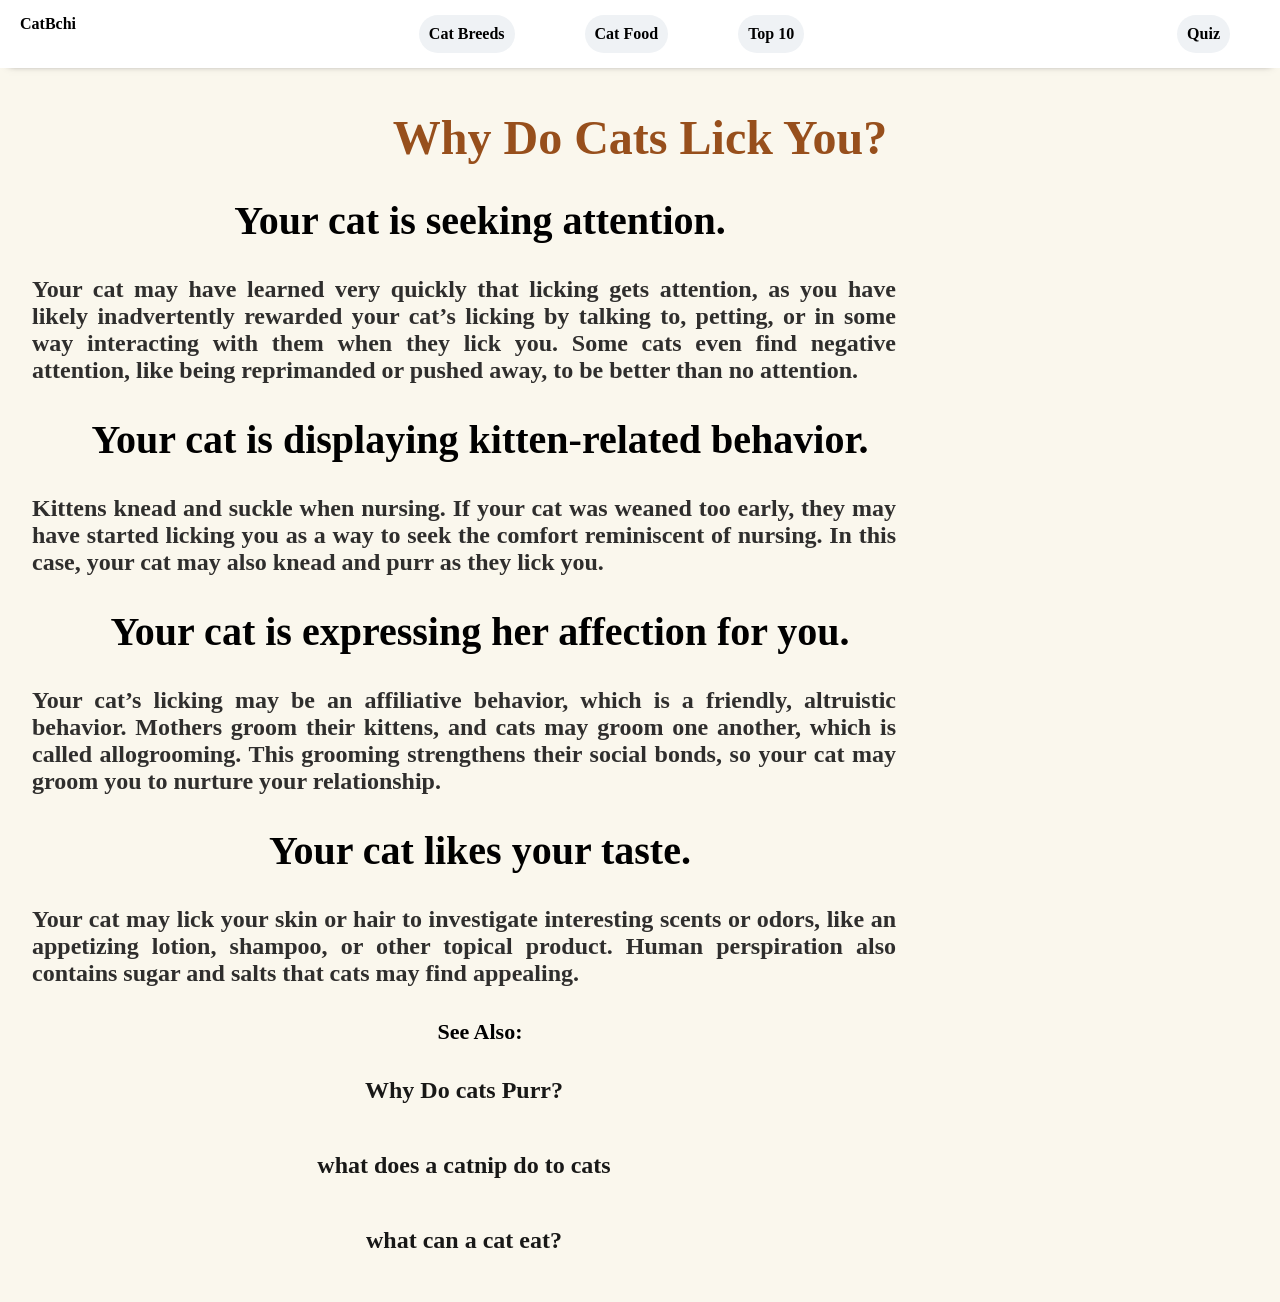
<file: why-do-cats-lick-you.html>
<!DOCTYPE html>
<html lang="en">
<head>
    <meta charset="UTF-8">
    <meta http-equiv="X-UA-Compatible" content="IE=edge">
    <meta name="viewport" content="width=device-width, initial-scale=1.0">
    <meta name="keywords"  content="cat,cats,why do cats lick you,cats licking you "/>
    <meta name="description" content=" ">
    <link rel="stylesheet" href="./header.css">
    <link rel="stylesheet" href="./answers.css">
    <script async src="https://pagead2.googlesyndication.com/pagead/js/adsbygoogle.js?client=ca-pub-5773504779994610"
     crossorigin="anonymous"></script>
    <title>Why Do Cats Lick You?</title>

</head>
<style>
   
</style>
<body>
    <div class="header">
        <div class="header__left">
          <a class="header__title" > CatBchi </a>
        </div> 
        <div class="header__center" >
            <div class="header__option">
                <a class="header__option__input" href="./cat-breeds.html">Cat Breeds</a>
            </div> 
            <div class="header__option">
                <a class="header__option__input" href="./cat-food.html">Cat Food</a>
            </div>   
            <div class="header__option">
                <a class="header__option__input" href="./top-facts-to-know-about-cats.html">Top 10</a>
            </div> 
        </div>  
        <div class="header__right">
            <div class="header__option"> 
                <a class="header__option__input" href="./cat-quiz.html">Quiz</a>
            </div> 
        </div>   
    </div>

     

    <center><h1> Why Do Cats Lick You? </h1></center>
    <div class="answers">

    <h2>Your cat is seeking attention.</h2>
    <p>Your cat may have learned very quickly that licking gets attention, as you have likely inadvertently rewarded your cat’s licking by talking to, petting, or in some way interacting with them when they lick you. Some cats even find negative attention, like being reprimanded or pushed away, to be better than no attention.</p>
    <h2>Your cat is displaying kitten-related behavior.</h2>
    <p>Kittens knead and suckle when nursing. If your cat was weaned too early, they may have started licking you as a way to seek the comfort reminiscent of nursing. In this case, your cat may also knead and purr as they lick you.</p>
    <h2>Your cat is expressing her affection for you.</h2>
    <p>Your cat’s licking may be an affiliative behavior, which is a friendly, altruistic behavior. Mothers groom their kittens, and cats may groom one another, which is called allogrooming. This grooming strengthens their social bonds, so your cat may groom you to nurture your relationship.</p>
    <h2>Your cat likes your taste.</h2>
    <p>Your cat may lick your skin or hair to investigate interesting scents or odors, like an appetizing lotion, shampoo, or other topical product. Human perspiration also contains sugar and salts that cats may find appealing.</p>

    <h3> See Also:</h3>
    <a href="./why-do-cats-purr.html">Why Do cats Purr?</a>
    <a href="./what-does-catnip-do-to-cats.html">what does a catnip do to cats</a>
    <a href="./cat-food.html">what can a cat eat?</a>
    </div>

</body>
</html>
</file>
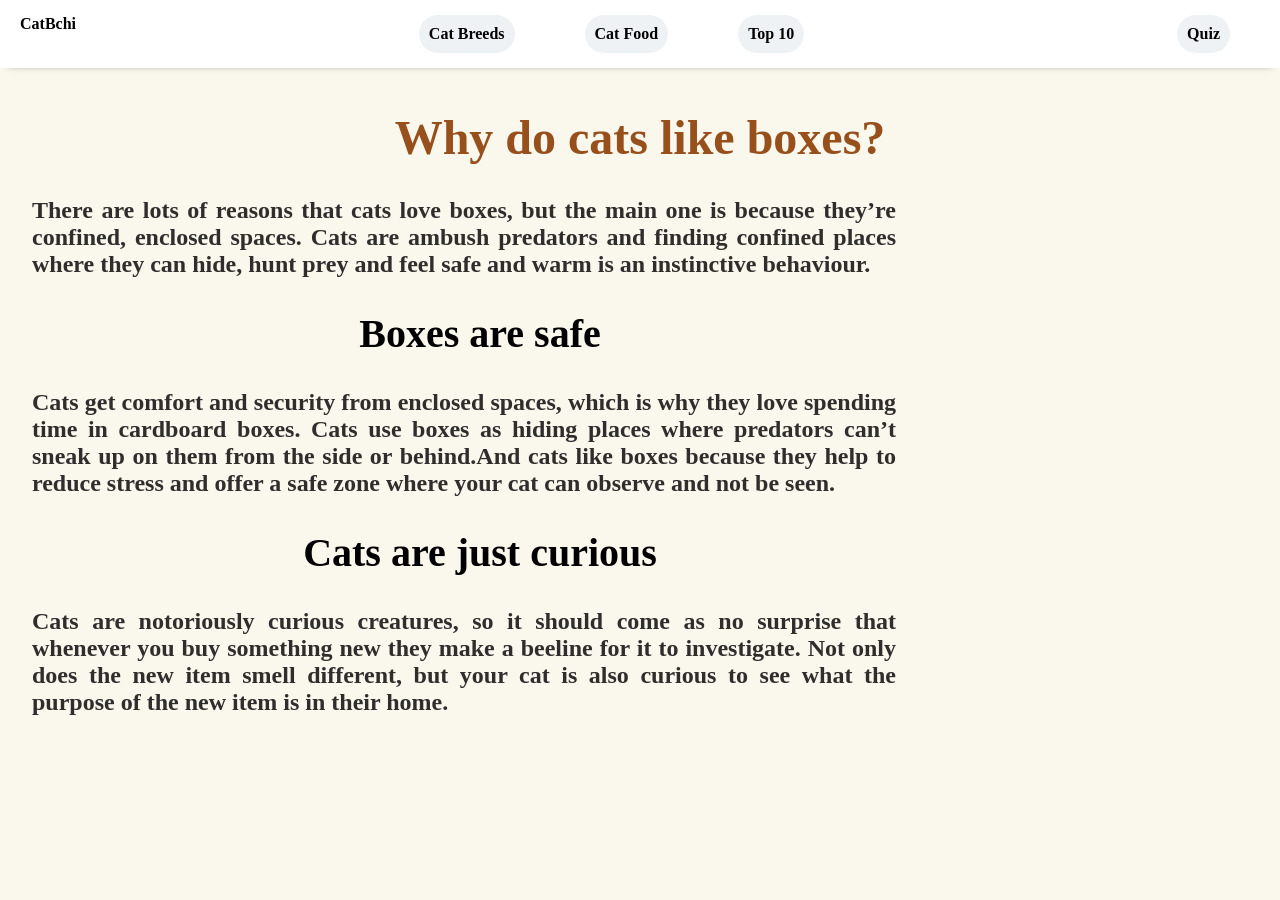
<file: why-do-cats-like-boxes.html>
<!DOCTYPE html>
<html lang="en">
<head>
    <meta charset="UTF-8">
    <meta http-equiv="X-UA-Compatible" content="IE=edge">
    <meta name="viewport" content="width=device-width, initial-scale=1.0">
    <meta name="keywords"  content="cat,cats,Why do cats like boxes, cats and boxes,why do cats love boxes"/>
    <meta name="description" content=" ">
    <link rel="stylesheet" href="./header.css">
    <link rel="stylesheet" href="./answers.css">
    <script async src="https://pagead2.googlesyndication.com/pagead/js/adsbygoogle.js?client=ca-pub-5773504779994610"
     crossorigin="anonymous"></script>
    <title>Why do cats like boxes?</title>

</head>
<style>
   
</style>
<body>
    <div class="header">
        <div class="header__left">
          <a class="header__title" > CatBchi </a>
        </div> 
        <div class="header__center" >
            <div class="header__option">
                <a class="header__option__input" href="./cat-breeds.html">Cat Breeds</a>
            </div> 
            <div class="header__option">
                <a class="header__option__input" href="./cat-food.html">Cat Food</a>
            </div>   
            <div class="header__option">
                <a class="header__option__input" href="./top-facts-to-know-about-cats.html">Top 10</a>
            </div> 
        </div>  
        <div class="header__right">
            <div class="header__option"> 
                <a class="header__option__input" href="./cat-quiz.html">Quiz</a>
            </div> 
        </div>   
    </div>
     

    <center><h1> Why do cats like boxes? </h1></center>
    <div class="answers">

    
    <p>There are lots of reasons that cats love boxes, but the main one is because they’re confined, enclosed spaces. Cats are ambush predators and finding confined places where they can hide, hunt prey and feel safe and warm is an instinctive behaviour.</p>
    <h2>Boxes are safe</h2>
    <p>Cats get comfort and security from enclosed spaces, which is why they love spending time in cardboard boxes. Cats use boxes as hiding places where predators can’t sneak up on them from the side or behind.And cats like boxes because they help to reduce stress and offer a safe zone where your cat can observe and not be seen.</p>
    <h2>Cats are just curious</h2>
    <p>Cats are notoriously curious creatures, so it should come as no surprise that whenever you buy something new they make a beeline for it to investigate. Not only does the new item smell different, but your cat is also curious to see what the purpose of the new item is in their home.</p>

    
    </div>

</body>
</html>
</file>
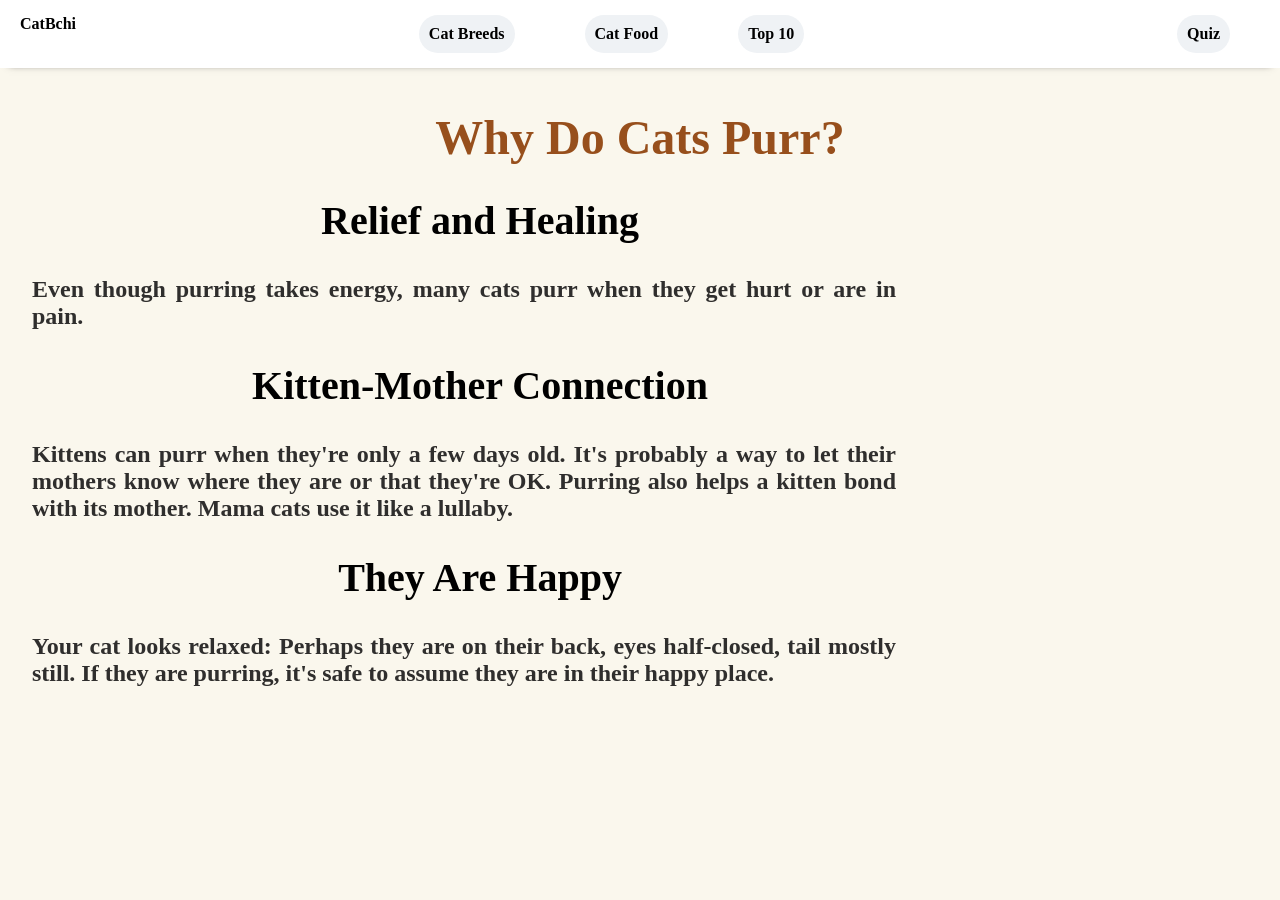
<file: why-do-cats-purr.html>
<!DOCTYPE html>
<html lang="en">
<head>
    <meta charset="UTF-8">
    <meta http-equiv="X-UA-Compatible" content="IE=edge">
    <meta name="viewport" content="width=device-width, initial-scale=1.0">
    <meta name="keywords"  content="cat,cats,why do cats purr "/>
    <meta name="description" content=" ">
    <link rel="stylesheet" href="./header.css">
    <link rel="stylesheet" href="./answers.css">
    <script async src="https://pagead2.googlesyndication.com/pagead/js/adsbygoogle.js?client=ca-pub-5773504779994610"
     crossorigin="anonymous"></script>
    <title>Why Do Cats Purr?</title>

</head>
<style>
   
</style>
<body>
    <div class="header">
        <div class="header__left">
          <a class="header__title" > CatBchi </a>
        </div> 
        <div class="header__center" >
            <div class="header__option">
                <a class="header__option__input" href="./cat-breeds.html">Cat Breeds</a>
            </div> 
            <div class="header__option">
                <a class="header__option__input" href="./cat-food.html">Cat Food</a>
            </div>   
            <div class="header__option">
                <a class="header__option__input" href="./top-facts-to-know-about-cats.html">Top 10</a>
            </div> 
        </div>  
        <div class="header__right">
            <div class="header__option"> 
                <a class="header__option__input" href="./cat-quiz.html">Quiz</a>
            </div> 
        </div>   
    </div>

     

    <center><h1> Why Do Cats Purr? </h1></center>
    <div class="answers">

    
    <h2>Relief and Healing</h2>
    <p>Even though purring takes energy, many cats purr when they get hurt or are in pain.</p>
    <h2>Kitten-Mother Connection</h2>
    <p>Kittens can purr when they're only a few days old. It's probably a way to let their mothers know where they are or that they're OK. Purring also helps a kitten bond with its mother. Mama cats use it like a lullaby.</p>
    <h2>They Are Happy</h2>
    <p>Your cat looks relaxed: Perhaps they are on their back, eyes half-closed, tail mostly still. If they are purring, it's safe to assume they are in their happy place.</p>

    
    </div>

</body>
</html>
</file>
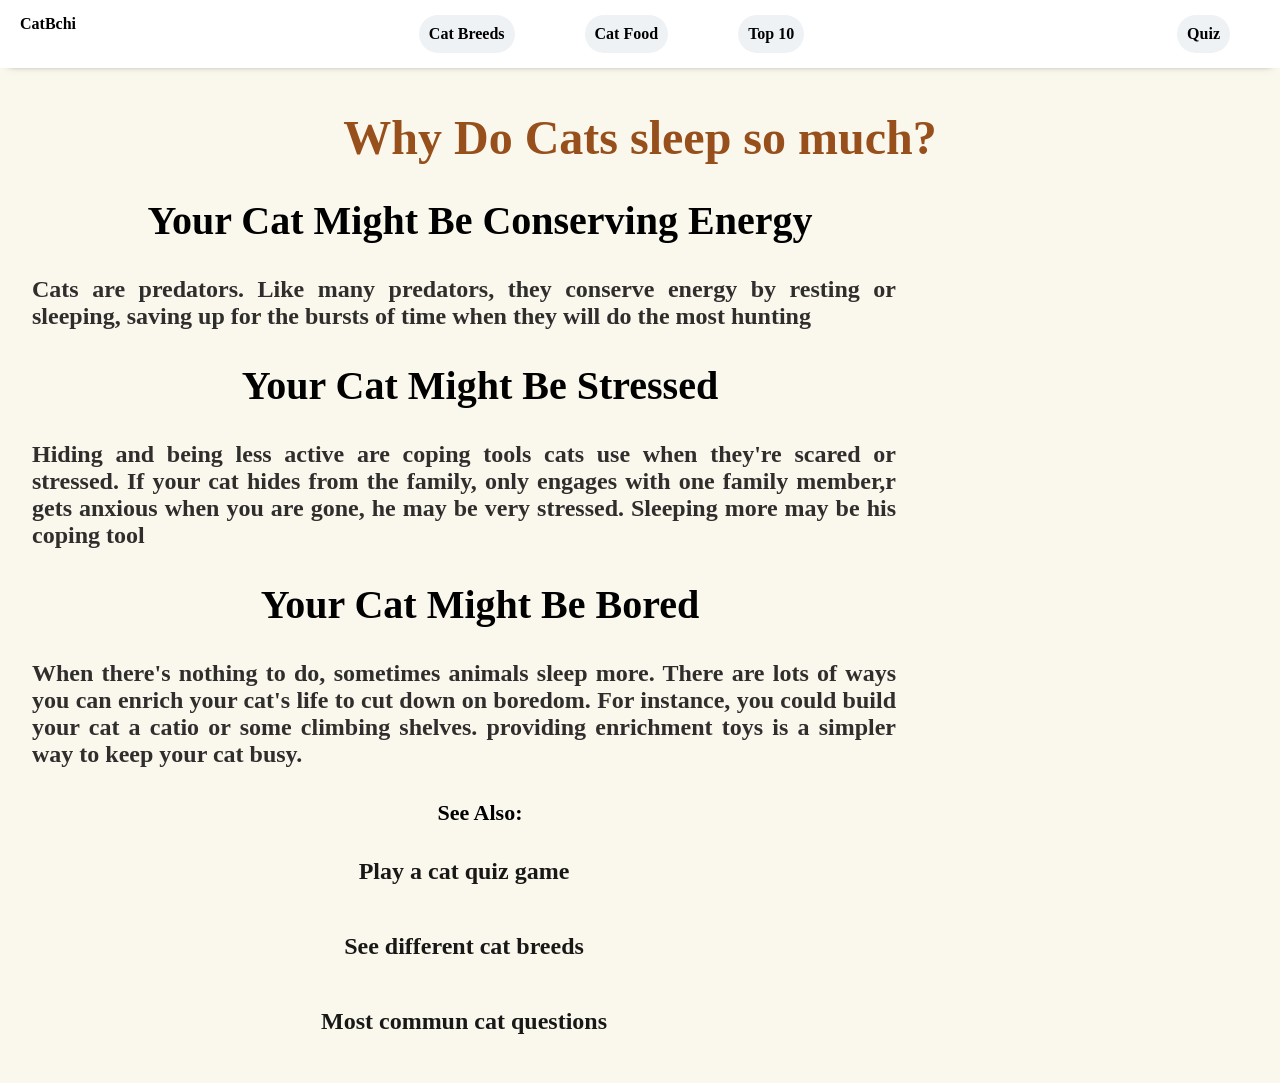
<file: why-do-cats-sleep-so-much.html>
<!DOCTYPE html>
<html lang="en">
<head>
    <meta charset="UTF-8">
    <meta http-equiv="X-UA-Compatible" content="IE=edge">
    <meta name="viewport" content="width=device-width, initial-scale=1.0">
    <meta name="keywords"  content="cat,cats,why do cats sleep so much,sleeping cat "/>
    <meta name="description" content=" ">
    <link rel="stylesheet" href="./header.css">
    <link rel="stylesheet" href="./answers.css">
    <script async src="https://pagead2.googlesyndication.com/pagead/js/adsbygoogle.js?client=ca-pub-5773504779994610"
     crossorigin="anonymous"></script>
    <title>Why Do Cats sleep so much?</title>

</head>
<style>
   
</style>
<body>
    <div class="header">
        <div class="header__left">
          <a class="header__title" > CatBchi </a>
        </div> 
        <div class="header__center" >
            <div class="header__option">
                <a class="header__option__input" href="./cat-breeds.html">Cat Breeds</a>
            </div> 
            <div class="header__option">
                <a class="header__option__input" href="./cat-food.html">Cat Food</a>
            </div>   
            <div class="header__option">
                <a class="header__option__input" href="./top-facts-to-know-about-cats.html">Top 10</a>
            </div> 
        </div>  
        <div class="header__right">
            <div class="header__option"> 
                <a class="header__option__input" href="./cat-quiz.html">Quiz</a>
            </div> 
        </div>   
    </div>

     

    <center><h1> Why Do Cats sleep so much? </h1></center>
    <div class="answers">

    
    <h2>Your Cat Might Be Conserving Energy </h2>
    <p>Cats are predators. Like many predators, they conserve energy by resting or sleeping, saving up for the bursts of time when they will do the most hunting</p>
    <h2>Your Cat Might Be Stressed</h2>
    <p>Hiding and being less active are coping tools cats use when they're scared or stressed. If your cat hides from the family, only engages with one family member,r gets anxious when you are gone, he may be very stressed. Sleeping more may be his coping tool</p>
    <h2>Your Cat Might Be Bored</h2>
    <p>When there's nothing to do, sometimes animals sleep more. There are lots of ways you can enrich your cat's life to cut down on boredom. For instance, you could build your cat a catio or some climbing shelves. providing enrichment toys is a simpler way to keep your cat busy.</p>

    <h3> See Also:</h3>
    <a href="./cat-quiz.html">Play a cat quiz game</a>
    <a href="./cat-breeds.html">See different cat breeds</a>
    <a href="./index.html">Most commun cat questions</a>
    </div>

</body>
</html>
</file>
<file: header.css>
*{
    padding: 0;
    margin: 0;
    box-sizing: border-box;
}
body{
    background-color: #faf7ed;
    
}
h1{
    color: rgb(151, 79, 28);
    font-weight: 900;
    font-size: 3rem;
    padding-top: 10px;
    margin: 2rem 1rem;
}
.header{
    padding: 15px 20px;;
    display: flex;
    justify-content: space-between;
    position: sticky;
    background-color: white;
    z-index: 100;
    top: 0;
    box-shadow: 0px 5px 8px -9px rgba(0, 0, 0, 0.75);

}
.header__left{
    display: flex;
    justify-content: space-evenly;

}
.header__center{
    display: flex;
    flex: 1;
    justify-content: center;
}
.header__option__active{
    border-bottom: 4px solid #2e81f4;
}
.header__option{
    display: flex;
    align-items: center;
    padding: 0 30px;
    cursor: pointer;
}
.header__option:hover{
    background-color: #eff2f5;
    border-radius: 20px;
    align-items: center;
    padding: 0 30px;
    border-bottom: none;
}
.header__right{
    display: flex;
}
.header__title{
    font-weight: 900;
    color: black;
    text-decoration: none;
}
.header__title:hover{
    color: black;
}

.header__option__input{
    font-weight: 700;
    color: black;
    text-decoration: none;
    display: flex;
    align-items: center;
    background-color: #eff2f5;
    padding: 10px;
    margin-left: 10px;
    border-radius: 999px;
}
</file>
<file: answers.css>
p{
    color: rgba(26, 25, 25, 0.911);
    font-size: 1.5rem;
    font-weight: 600;
    text-decoration:none;
    margin-top: 2rem;
    margin-bottom: 2rem;
    text-align:justify;
    margin-left: 2rem;
    margin-right: 4rem;

}
h2{
    color: black;
    font-size: 2.5rem;
    font-weight: 700;
    text-decoration: none;
    margin-top: 1rem;
    margin-bottom: 1rem;
    text-align: center;
}
h3{
   color: black;
   font-size: 22px;
   font-weight: 700;
   text-decoration: none;
   margin-top: 1rem;
   margin-bottom: 1rem;
   text-align: center;
}
.answers > a{
    color: rgba(0, 0, 0, 0.904);
    font-size: 1.5rem;
    font-weight: 600;
    text-decoration:none;
    margin-top: 2rem;
    margin-bottom: 2rem;
    text-align: center;
    margin-left: 2rem;
    margin-right: 4rem;
    padding-bottom: 1rem;
    display: block;
}
.answers > a:hover{
   color: black;
   font-size: 1.6rem;
}
.answers{
    display: block;
    width: 75%;

}
</file>
